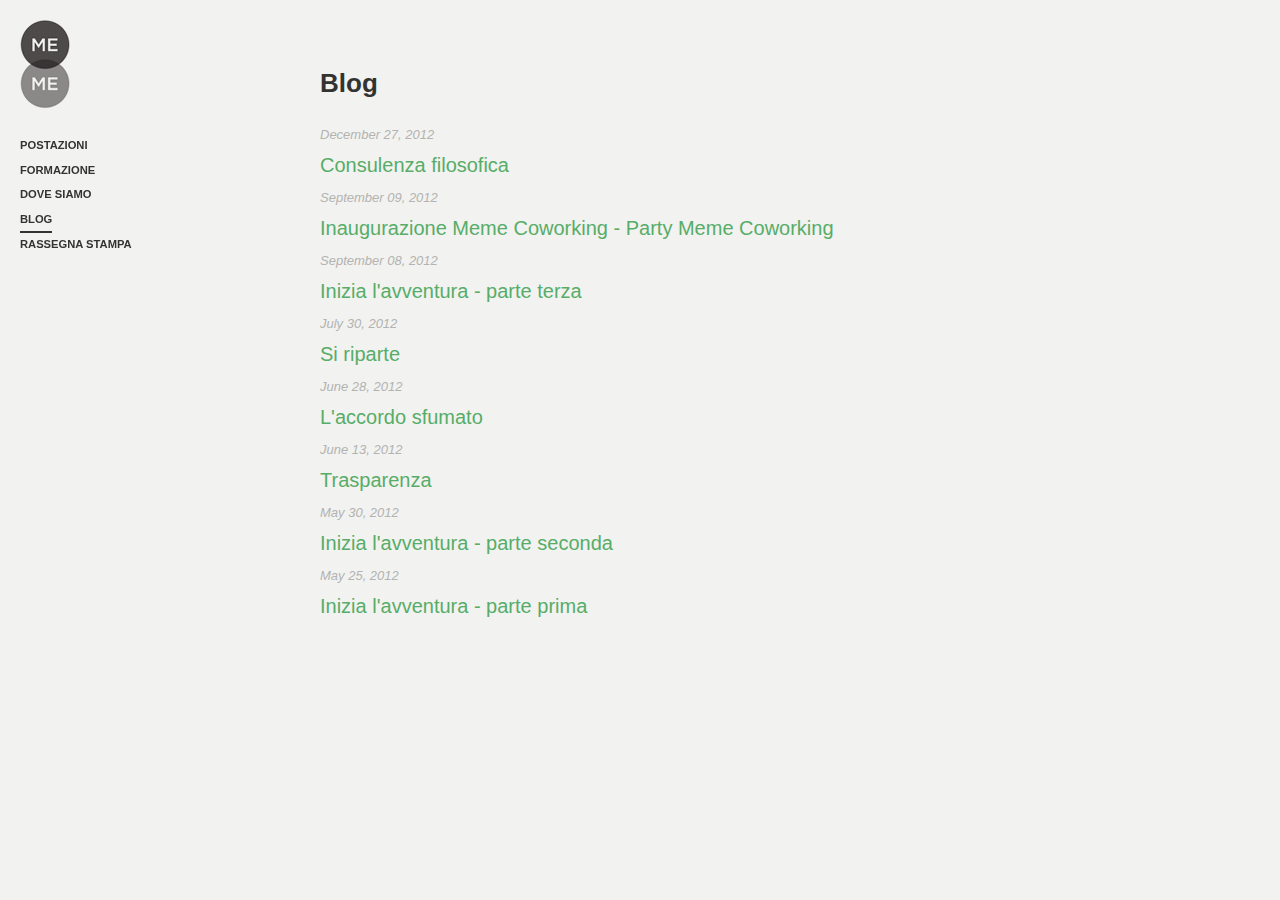
<file: blog.html>
<!DOCTYPE html>
<html>
<head>
  <meta name="viewport" content="width=device-width; initial-scale=1.0">
  <meta http-equiv="Content-Type" content="text/html; charset=utf-8">
  <title>Meme Coworking</title>
  <meta name="description" content="Meme Coworking è un coworking space positionato tra Venezia e Treviso che offre postazioni di lavoro economicamente accessibili">
  <link rel="shortcut icon" type="image/x-icon" href="/favicon.ico">
  <link rel="icon" type="image/x-icon" href="/favicon.ico">
  <link rel="stylesheet" type="text/css" href="http://fonts.googleapis.com/css?family=Lato:400,700,400italic">
  <link rel="stylesheet" type="text/css" href="/stylesheets/style.css" />
  <meta property="og:description" content="Meme Coworking &egrave; un coworking space positionato tra Venezia e Treviso che offre postazioni di lavoro economicamente accessibili" />
  <meta property="og:image" content="http://memecoworking.com/images/logo.png" />
  <meta property="og:site_name" content="Meme Coworking" />
  <meta property="og:title" content="Meme Coworking" />
  <meta property="og:type" content="article" />
  <meta property="og:url" content="http://memecoworking.com" />
  <!--[if IE]>
    <script src="http://html5shiv.googlecode.com/svn/trunk/html5.js"></script>
  <![endif]-->
  <script type="text/javascript">
  var _gaq = _gaq || [];
  _gaq.push(['_setAccount', 'UA-2935139-22']);
  _gaq.push(['_trackPageview']);

  (function() {
    var ga = document.createElement('script'); ga.type = 'text/javascript'; ga.async = true;
    ga.src = ('https:' == document.location.protocol ? 'https://ssl' : 'http://www') + '.google-analytics.com/ga.js';
    var s = document.getElementsByTagName('script')[0]; s.parentNode.insertBefore(ga, s);
  })();
</script>
</head>

<body class="template-flex-article">
<nav class="site-nav">
  <div class="site-nav-branding">
    <a href="/" class="site-nav-home">Meme Coworking</a>
  </div>
  <ul class="site-menu">
      <li><a href="/postazioni.html">postazioni</a></li>
      <li><a href="/formazione.html">formazione</a></li>
      <li><a href="/dove-siamo.html">dove siamo</a></li>
      <li><a href="/blog.html" class="current">blog</a></li>
      <li><a href="/rassegna-stampa.html">rassegna stampa</a></li>
    </ul>
</nav>
<div class="container" id="container">
  <div id="prerendered" class="screen-content">
    <article class="post-article post-view-mode">
  <section class="post-content">
    <div class="post-field body">
      <h2>Blog</h2>
    <ul>
      
        <li>
          <time class="post-date wf" datetime='2012-12-27'>December 27, 2012</time>
          <br/>
          <a href="/2012/12/27/consulenza-filosofica.html">Consulenza filosofica</a>
        </li>
      
        <li>
          <time class="post-date wf" datetime='2012-09-09'>September 09, 2012</time>
          <br/>
          <a href="/2012/09/09/inaugurazione-meme-coworking-party-meme.html">Inaugurazione Meme Coworking - Party Meme Coworking</a>
        </li>
      
        <li>
          <time class="post-date wf" datetime='2012-09-08'>September 08, 2012</time>
          <br/>
          <a href="/2012/09/08/inizia-l-avventura-parte-terza.html">Inizia l'avventura - parte terza</a>
        </li>
      
        <li>
          <time class="post-date wf" datetime='2012-07-30'>July 30, 2012</time>
          <br/>
          <a href="/2012/07/30/si-riparte.html">Si riparte</a>
        </li>
      
        <li>
          <time class="post-date wf" datetime='2012-06-28'>June 28, 2012</time>
          <br/>
          <a href="/2012/06/28/l-accordo-sfumato.html">L'accordo sfumato</a>
        </li>
      
        <li>
          <time class="post-date wf" datetime='2012-06-13'>June 13, 2012</time>
          <br/>
          <a href="/2012/06/13/trasparenza.html">Trasparenza</a>
        </li>
      
        <li>
          <time class="post-date wf" datetime='2012-05-30'>May 30, 2012</time>
          <br/>
          <a href="/2012/05/30/inizia-l-avventura-parte-seconda.html">Inizia l'avventura - parte seconda</a>
        </li>
      
        <li>
          <time class="post-date wf" datetime='2012-05-25'>May 25, 2012</time>
          <br/>
          <a href="/2012/05/25/inizia-l-avventura-parte-prima.html">Inizia l'avventura - parte prima</a>
        </li>
      
    </ul>
    </div>
  </section>
</article>
  </div>
</div>
</body>
</html>
</file>
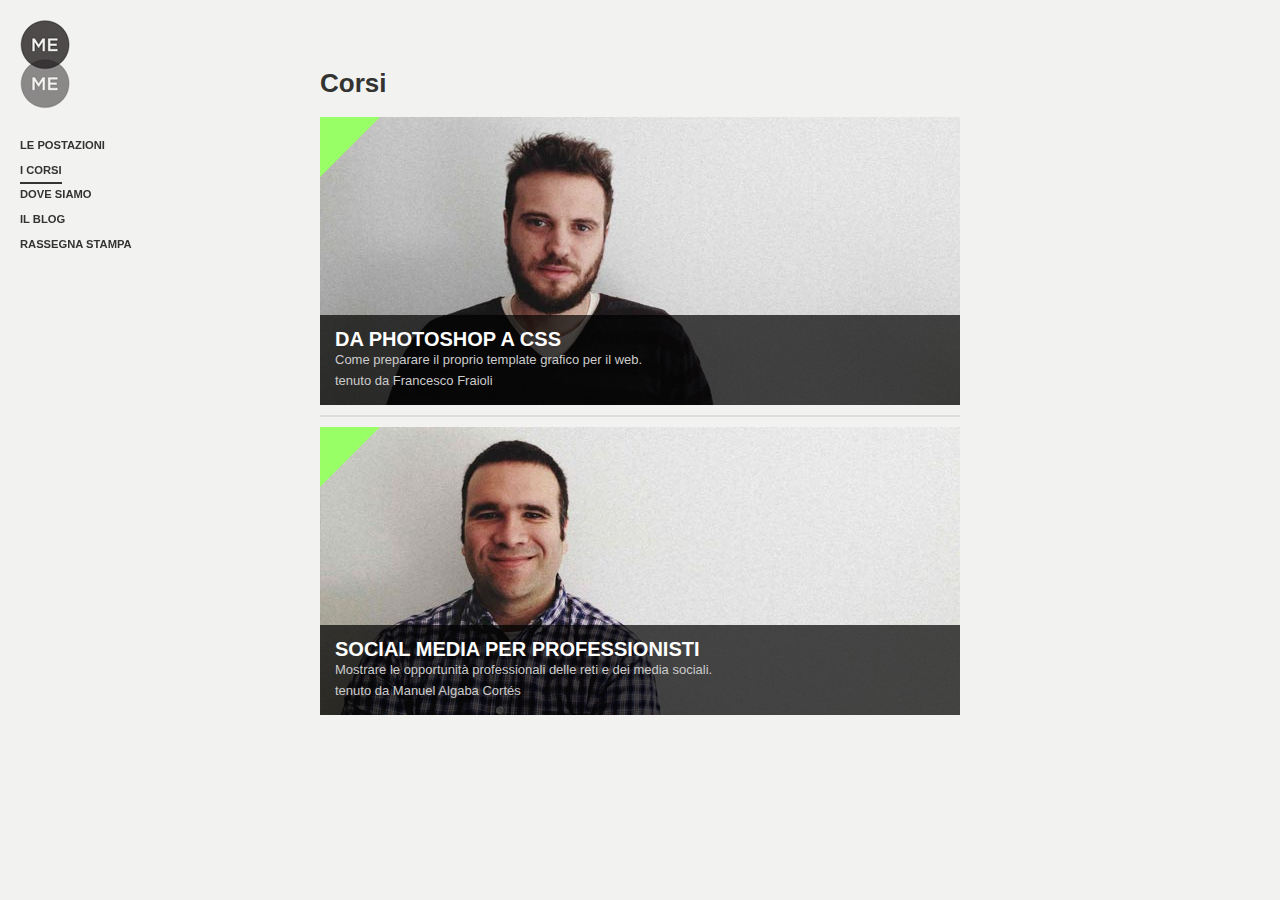
<file: corsi.html>
<!DOCTYPE html>
<html>
<head>
  <meta name="viewport" content="width=device-width; initial-scale=1.0">
  <meta http-equiv="Content-Type" content="text/html; charset=utf-8">
  <title>Meme Coworking</title>
  <meta name="description" content="Meme Coworking è un coworking space positionato tra Venezia e Treviso che offre postazioni di lavoro economicamente accessibili">
  <link rel="shortcut icon" type="image/x-icon" href="/favicon.ico">
  <link rel="icon" type="image/x-icon" href="/favicon.ico">
  <link rel="stylesheet" type="text/css" href="http://fonts.googleapis.com/css?family=Lato:400,700,400italic">
  <link rel="stylesheet" type="text/css" href="/stylesheets/style.css" />
  <meta property="og:description" content="Meme Coworking &egrave; un coworking space positionato tra Venezia e Treviso che offre postazioni di lavoro economicamente accessibili" />
  <meta property="og:image" content="http://memecoworking.com/images/logo.png" />
  <meta property="og:site_name" content="Meme Coworking" />
  <meta property="og:title" content="Meme Coworking" />
  <meta property="og:type" content="article" />
  <meta property="og:url" content="http://memecoworking.com" />
  <!--[if IE]>
    <script src="http://html5shiv.googlecode.com/svn/trunk/html5.js"></script>
  <![endif]-->
  <script type="text/javascript">
  var _gaq = _gaq || [];
  _gaq.push(['_setAccount', 'UA-2935139-22']);
  _gaq.push(['_trackPageview']);

  (function() {
    var ga = document.createElement('script'); ga.type = 'text/javascript'; ga.async = true;
    ga.src = ('https:' == document.location.protocol ? 'https://ssl' : 'http://www') + '.google-analytics.com/ga.js';
    var s = document.getElementsByTagName('script')[0]; s.parentNode.insertBefore(ga, s);
  })();
</script>
</head>

<body class="template-flex-article">
<nav class="site-nav">
  <div class="site-nav-branding">
    <a href="/" class="site-nav-home">Meme Coworking</a>
  </div>
  <ul class="site-menu">
      <li><a href="/postazioni.html">le postazioni</a></li>
      <li><a href="/corsi.html" class="current">i corsi</a></li>
      <li><a href="/dove-siamo.html">dove siamo</a></li>
      <li><a href="/blog.html">il blog</a></li>
      <li><a href="/rassegna-stampa.html">rassegna stampa</a></li>
    </ul>
</nav>
<div class="container" id="container">
  <div id="prerendered" class="screen-content">
    <article class="post-article post-view-mode">
  <section class="post-content">
    <div class="post-field body">
      <h2>Corsi</h2>
      <a href="corso-photoshop-css.html">
        <div class="image-canvas" style="background:url('images/corsi_francesco.jpg')">
          <div class="status green"></div>
            <div class="image-info">
              <h4>Da Photoshop a CSS</h4>
              <span>Come preparare il proprio template grafico per il web.<br/>
                tenuto da Francesco Fraioli</span>
            </div>
        </div>
      </a>
      <hr>
      <a href="corso-social-media.html">
        <div class="image-canvas" style="background:url('images/corsi_manuel.jpg')">
          <div class="status green"></div>
            <div class="image-info">
              <h4>Social Media per professionisti</h4>
              <span>Mostrare le opportunità professionali delle reti e dei media sociali.<br/>
                tenuto da Manuel Algaba Cortés</span>
            </div>
        </div>
      </a>
      <!--<hr>
      <div class="image-canvas">
        <div class="status green"></div>
        <div class="image-info">
          <h4>Ruby on Rails</h4>
          <span>Basi della programmazione ad oggetti in Ruby, utili per un uso consapevole del framework.<br/>
            tenuto da Giovanni Cappellotto</span>
        </div>
        <a href="corso-ruby-on-rails.html"><img src="images/corsi_giovanni.png" /></a>
      </div>
    -->
</div>
  </section>
</article>
  </div>
</div>
</body>
</html>
</file>
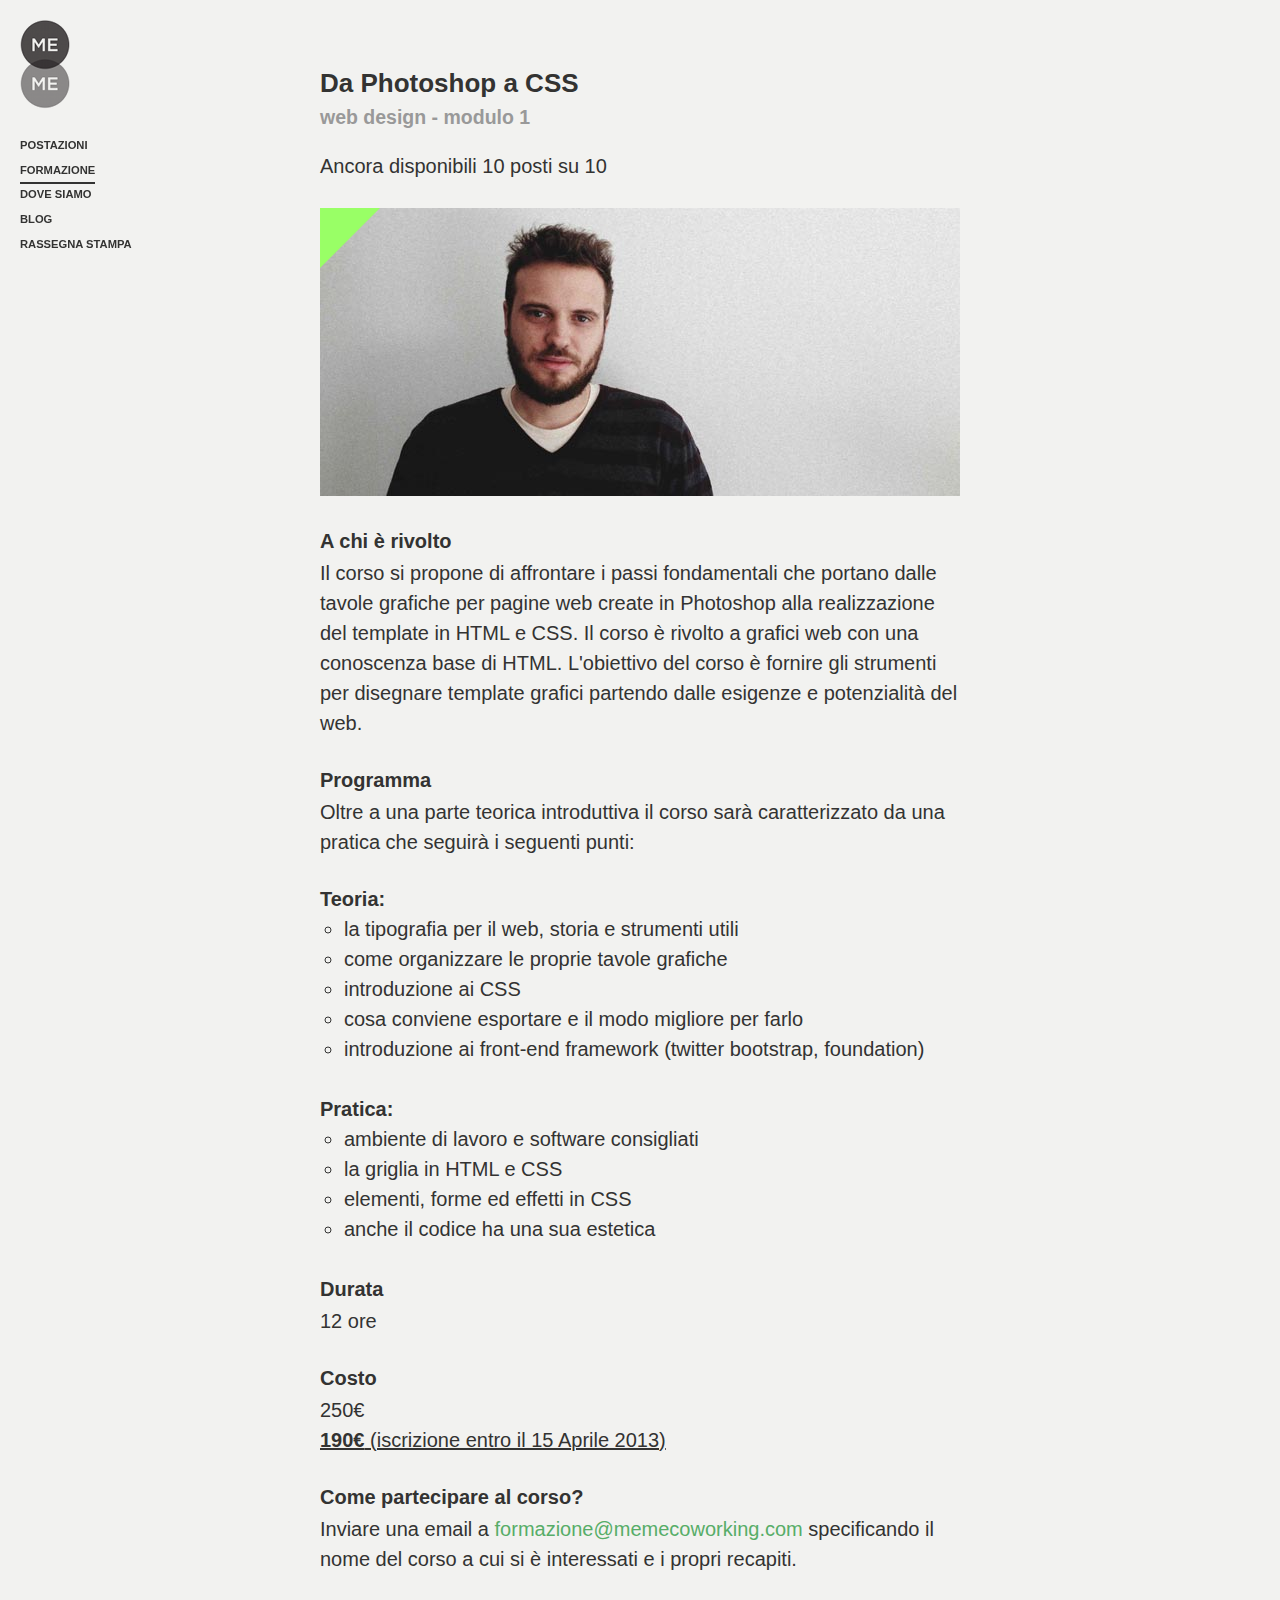
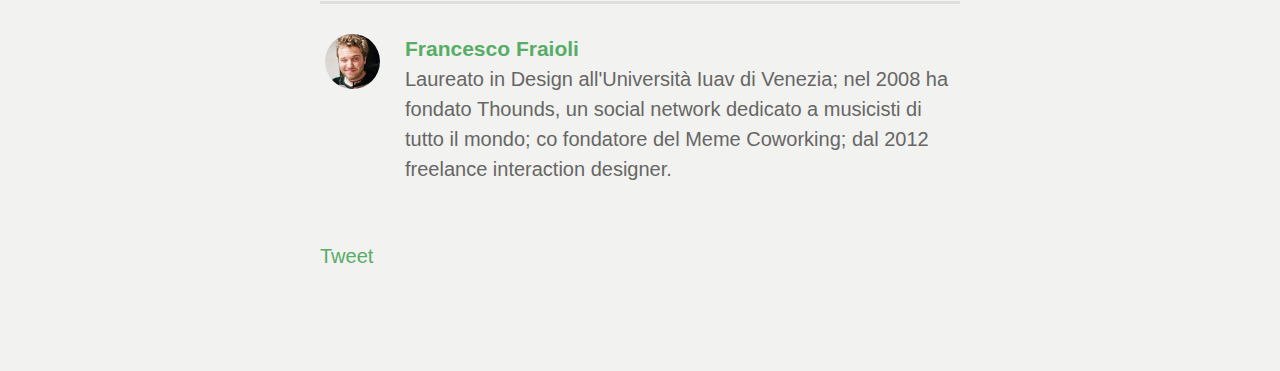
<file: corso-photoshop-css.html>
<!DOCTYPE html>
<html>
<head>
  <meta name="viewport" content="width=device-width; initial-scale=1.0">
  <meta http-equiv="Content-Type" content="text/html; charset=utf-8">
  <title>Da Photoshop a CSS - Meme Coworking</title>
  <meta name="description" content="Da Photoshop a CSS corso di web design per grafici">
  <link rel="shortcut icon" type="image/x-icon" href="/favicon.ico">
  <link rel="icon" type="image/x-icon" href="/favicon.ico">
  <link rel="stylesheet" type="text/css" href="http://fonts.googleapis.com/css?family=Lato:400,700,400italic">
  <link rel="stylesheet" type="text/css" href="/stylesheets/style.css" />
  <meta property="og:description" content="Il corso si propone di affrontare i passi fondamentali che portano dalle tavole grafiche per pagine web realizzate in Photoshop alla realizzazione del template in HTML e CSS." />
  <meta property="og:image" content="http://memecoworking.com/images/corsi_francesco-150x150.png" />
  <meta property="og:site_name" content="Meme Coworking" />
  <meta property="og:title" content="Da Photoshop a CSS" />
  <meta property="og:type" content="article" />
  <meta property="og:url" content="http://memecoworking.com/corso-photoshop-css.html" />
  <!--[if IE]>
    <script src="http://html5shiv.googlecode.com/svn/trunk/html5.js"></script>
  <![endif]-->
  <script type="text/javascript">
  var _gaq = _gaq || [];
  _gaq.push(['_setAccount', 'UA-2935139-22']);
  _gaq.push(['_trackPageview']);

  (function() {
    var ga = document.createElement('script'); ga.type = 'text/javascript'; ga.async = true;
    ga.src = ('https:' == document.location.protocol ? 'https://ssl' : 'http://www') + '.google-analytics.com/ga.js';
    var s = document.getElementsByTagName('script')[0]; s.parentNode.insertBefore(ga, s);
  })();
</script>
</head>

<body class="template-flex-article">
<nav class="site-nav">
  <div class="site-nav-branding">
    <a href="/" class="site-nav-home">Meme Coworking</a>
  </div>
  <ul class="site-menu">
      <li><a href="/postazioni.html">postazioni</a></li>
      <li><a href="/formazione.html" class="current">formazione</a></li>
      <li><a href="/dove-siamo.html">dove siamo</a></li>
      <li><a href="/blog.html">blog</a></li>
      <li><a href="/rassegna-stampa.html">rassegna stampa</a></li>
    </ul>
</nav>
<div class="container" id="container">
  <div id="prerendered" class="screen-content">
    <article class="post-article post-view-mode">
  <section class="post-content">
    <div class="post-field body">
      <h2>Da Photoshop a CSS <br/><small style="color:#999999;">web design - modulo 1</small></h2>
      <p>Ancora disponibili 10 posti su 10</p>
      <div class="image-canvas" style="background:url('images/corsi_francesco.jpg')">
        <div class="status green"></div>
      </div>
      <br>
      <h3>A chi è rivolto</h3>
      <p>Il corso si propone di affrontare i passi fondamentali che portano dalle tavole grafiche per pagine web create in Photoshop alla realizzazione del template in HTML e CSS. Il corso è rivolto a grafici web con una conoscenza base di HTML. L'obiettivo del corso è fornire gli strumenti per disegnare template grafici partendo dalle esigenze e potenzialità del web.</p>
      <h3>Programma</h3>
      <p>Oltre a una parte teorica introduttiva il corso sarà caratterizzato da una pratica che seguirà i seguenti punti:</p>
      <strong>Teoria:</strong>
      <ul class="corsi">
        <li>la tipografia per il web, storia e strumenti utili</li>
        <li>come organizzare le proprie tavole grafiche</li>
        <li>introduzione ai CSS</li>
        <li>cosa conviene esportare e il modo migliore per farlo</li>
        <li>introduzione ai front-end framework (twitter bootstrap, foundation)</li>
      </ul>
      <br/>
      <strong>Pratica:</strong>
      <ul class="corsi">
        <li>ambiente di lavoro e software consigliati</li>
        <li>la griglia in HTML e CSS</li>
        <li>elementi, forme ed effetti in CSS</li>
        <li>anche il codice ha una sua estetica</li>
      </ul>
      <br/>
      <h3>Durata</h3>
      <p>12 ore</p>
      <h3>Costo</h3>
      <p>250€<br/>
      <span style="text-decoration: underline"><strong>190€</strong> (iscrizione entro il 15 Aprile 2013)</span>
      </p>
      <h3>Come partecipare al corso?</h3>
      <p>Inviare una email a <a href="mailto:formazione@memecoworking.com?subject=Corso+photoshop+css">formazione@memecoworking.com</a> specificando il nome del corso a cui si è interessati e i propri recapiti.</p>
      <div class="post-author-card">
        <a class="post-author-image"><img src="/images/francesco.png"></a>
        <div class="post-author-info">
          <a href="http://www.francescofraioli.com" target="_blank" class="post-author-name">Francesco Fraioli</a>
          <p>Laureato in Design all'Università Iuav di Venezia; nel 2008 ha fondato Thounds, un social network dedicato a musicisti di tutto il mondo; co fondatore del Meme Coworking; dal 2012 freelance interaction designer.
          </p>
        </div>
      </div>
      <a href="https://twitter.com/share" class="twitter-share-button" data-size="large" data-hashtags="memecoworking" data-related="memecoworking">Tweet</a>
  <script>!function(d,s,id){var js,fjs=d.getElementsByTagName(s)[0];if(!d.getElementById(id)){js=d.createElement(s);js.id=id;js.src="//platform.twitter.com/widgets.js";fjs.parentNode.insertBefore(js,fjs);}}(document,"script","twitter-wjs");</script>

  <div id="disqus_thread"></div>
    <script type="text/javascript">
        /* * * CONFIGURATION VARIABLES: EDIT BEFORE PASTING INTO YOUR WEBPAGE * * */
        var disqus_shortname = 'memecoworking'; // required: replace example with your forum shortname

        /* * * DON'T EDIT BELOW THIS LINE * * */
        (function() {
            var dsq = document.createElement('script'); dsq.type = 'text/javascript'; dsq.async = true;
            dsq.src = 'http://' + disqus_shortname + '.disqus.com/embed.js';
            (document.getElementsByTagName('head')[0] || document.getElementsByTagName('body')[0]).appendChild(dsq);
        })();
    </script>
    <noscript>Please enable JavaScript to view the <a href="http://disqus.com/?ref_noscript">comments powered by Disqus.</a></noscript>

      
</div>
  </section>
</article>
  </div>
</div>
</body>
</html>
</file>
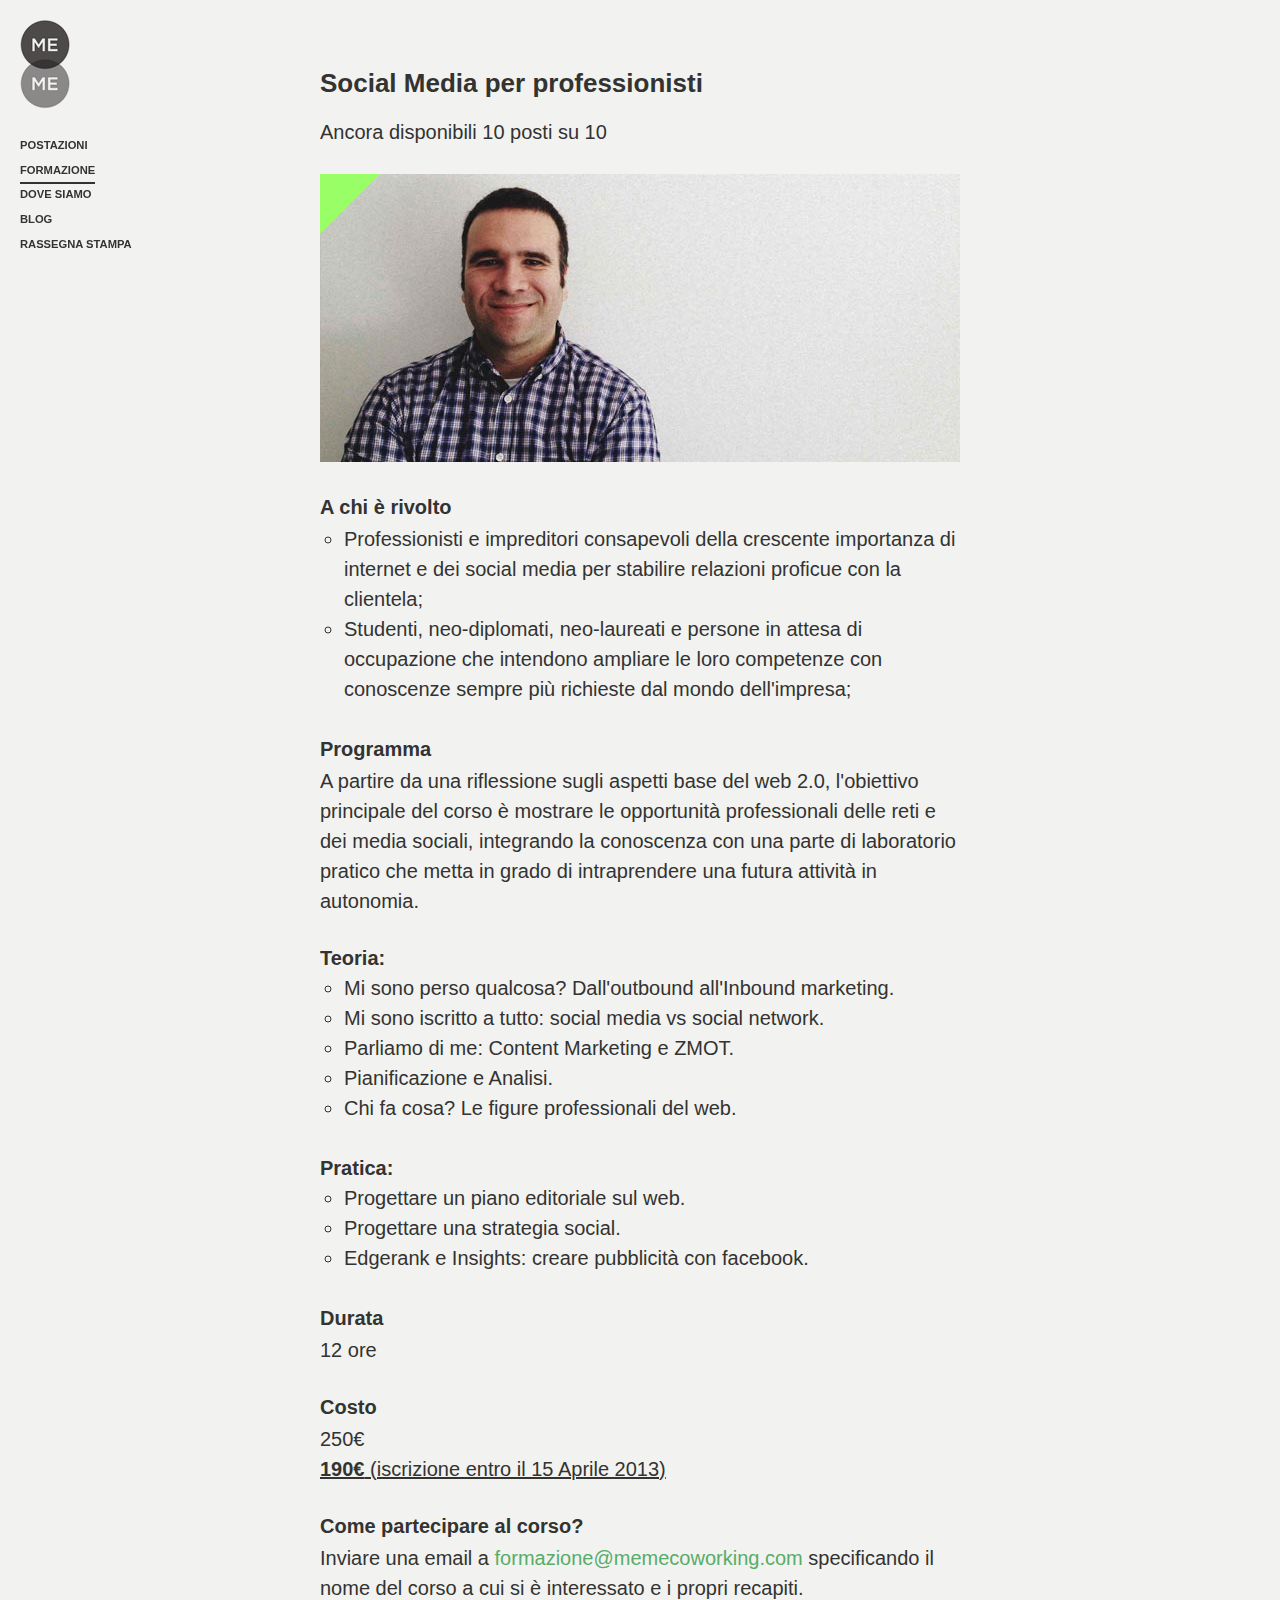
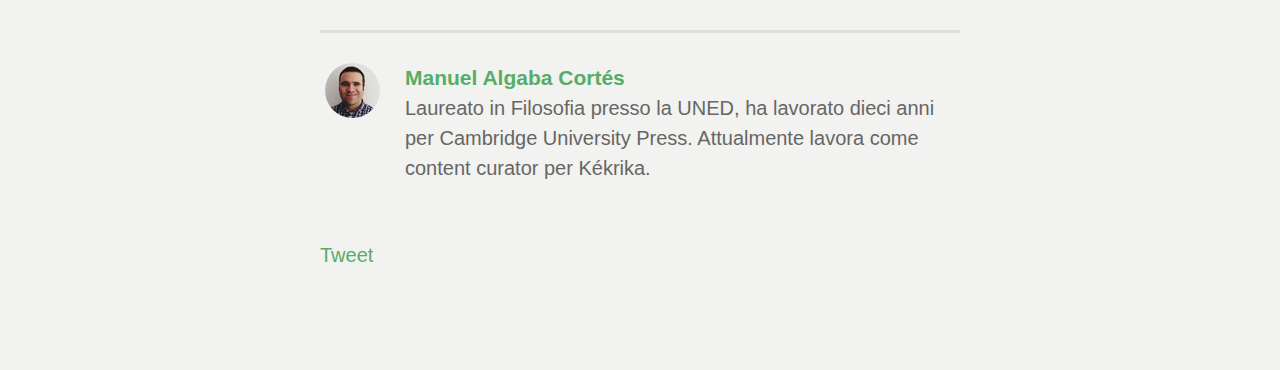
<file: corso-social-media.html>
<!DOCTYPE html>
<html>
<head>
  <meta name="viewport" content="width=device-width; initial-scale=1.0">
  <meta http-equiv="Content-Type" content="text/html; charset=utf-8">
  <title>Social Media per professionisti - Meme Coworking</title>
  <meta name="description" content="Corso di Social Media per professionisti e imprenditori">
  <link rel="shortcut icon" type="image/x-icon" href="/favicon.ico">
  <link rel="icon" type="image/x-icon" href="/favicon.ico">
  <link rel="stylesheet" type="text/css" href="http://fonts.googleapis.com/css?family=Lato:400,700,400italic">
  <link rel="stylesheet" type="text/css" href="/stylesheets/style.css" />
  <meta property="og:description" content="A partire da una riflessione sugli aspetti base del web 2.0, l'obiettivo principale del corso è mostrare le opportunità professionali delle reti e dei media sociali." />
  <meta property="og:image" content="http://memecoworking.com/images/corsi_manuel-150x150.png" />
  <meta property="og:site_name" content="Meme Coworking" />
  <meta property="og:title" content="Social Media per professionisti" />
  <meta property="og:type" content="article" />
  <meta property="og:url" content="http://memecoworking.com/corso-social-media.html" />
  <!--[if IE]>
    <script src="http://html5shiv.googlecode.com/svn/trunk/html5.js"></script>
  <![endif]-->
  <script type="text/javascript">
  var _gaq = _gaq || [];
  _gaq.push(['_setAccount', 'UA-2935139-22']);
  _gaq.push(['_trackPageview']);

  (function() {
    var ga = document.createElement('script'); ga.type = 'text/javascript'; ga.async = true;
    ga.src = ('https:' == document.location.protocol ? 'https://ssl' : 'http://www') + '.google-analytics.com/ga.js';
    var s = document.getElementsByTagName('script')[0]; s.parentNode.insertBefore(ga, s);
  })();
</script>
</head>

<body class="template-flex-article">
<nav class="site-nav">
  <div class="site-nav-branding">
    <a href="/" class="site-nav-home">Meme Coworking</a>
  </div>
  <ul class="site-menu">
      <li><a href="/postazioni.html">postazioni</a></li>
      <li><a href="/formazione.html" class="current">formazione</a></li>
      <li><a href="/dove-siamo.html">dove siamo</a></li>
      <li><a href="/blog.html">blog</a></li>
      <li><a href="/rassegna-stampa.html">rassegna stampa</a></li>
    </ul>
</nav>
<div class="container" id="container">
  <div id="prerendered" class="screen-content">
    <article class="post-article post-view-mode">
  <section class="post-content">
    <div class="post-field body">
      <h2>Social Media per professionisti</h2>
      <p>Ancora disponibili 10 posti su 10</p>
      <div class="image-canvas" style="background:url('images/corsi_manuel.jpg')">
        <div class="status green"></div>
      </div>
      <br>
      <h3>A chi è rivolto</h3>
      <ul class="corsi">
        <li>Professionisti e impreditori consapevoli della crescente importanza di internet e dei social media per stabilire relazioni proficue con la clientela;</li>
        <li>Studenti, neo-diplomati, neo-laureati e persone in attesa di occupazione che intendono ampliare le loro competenze con conoscenze sempre più richieste dal mondo dell'impresa;</li>
      </ul>
      <br>
      <h3>Programma</h3>
      <p>A partire da una riflessione sugli aspetti base del web 2.0, l'obiettivo principale del corso è mostrare le opportunità professionali delle reti e dei media sociali, integrando la conoscenza con una parte di laboratorio pratico che metta in grado di intraprendere una futura attività in autonomia.</p>
      <strong>Teoria:</strong>
      <ul class="corsi">
        <li>Mi sono perso qualcosa? Dall'outbound all'Inbound marketing.</li>
        <li>Mi sono iscritto a tutto: social media vs social network.</li>
        <li>Parliamo di me: Content Marketing e ZMOT.</li>
        <li>Pianificazione e Analisi.</li>
        <li>Chi fa cosa? Le figure professionali del web.</li>
      </ul>
      <br/>
      <strong>Pratica:</strong>
      <ul class="corsi">
        <li>Progettare un piano editoriale sul web.</li>
        <li>Progettare una strategia social.</li>
        <li>Edgerank e Insights: creare pubblicità con facebook.</li>
      </ul>
      <br/>
      <h3>Durata</h3>
      <p>12 ore</p>
      <h3>Costo</h3>
      <p>250€<br/>
      <span style="text-decoration: underline"><strong>190€</strong> (iscrizione entro il 15 Aprile 2013)</span>
      </p>
      <h3>Come partecipare al corso?</h3>
      <p>Inviare una email a <a href="mailto:formazione@memecoworking.com?subject=Corso+social+media">formazione@memecoworking.com</a> specificando il nome del corso a cui si è interessato e i propri recapiti.</p>
      <div class="post-author-card">
        <a class="post-author-image"><img src="/images/manuel.png"></a>
        <div class="post-author-info">
          <a href="http://it.linkedin.com/pub/manuel-algaba-cortés/10/9a4/b80/" target="_blank" class="post-author-name">Manuel Algaba Cortés</a>
          <p>Laureato in Filosofia presso la UNED, ha lavorato dieci anni per Cambridge University Press. Attualmente lavora come content curator per Kékrika.
          </p>
        </div>
      </div>
      <a href="https://twitter.com/share" class="twitter-share-button" data-size="large" data-hashtags="memecoworking" data-related="memecoworking">Tweet</a>
  <script>!function(d,s,id){var js,fjs=d.getElementsByTagName(s)[0];if(!d.getElementById(id)){js=d.createElement(s);js.id=id;js.src="//platform.twitter.com/widgets.js";fjs.parentNode.insertBefore(js,fjs);}}(document,"script","twitter-wjs");</script>

  <div id="disqus_thread"></div>
    <script type="text/javascript">
        /* * * CONFIGURATION VARIABLES: EDIT BEFORE PASTING INTO YOUR WEBPAGE * * */
        var disqus_shortname = 'memecoworking'; // required: replace example with your forum shortname

        /* * * DON'T EDIT BELOW THIS LINE * * */
        (function() {
            var dsq = document.createElement('script'); dsq.type = 'text/javascript'; dsq.async = true;
            dsq.src = 'http://' + disqus_shortname + '.disqus.com/embed.js';
            (document.getElementsByTagName('head')[0] || document.getElementsByTagName('body')[0]).appendChild(dsq);
        })();
    </script>
    <noscript>Please enable JavaScript to view the <a href="http://disqus.com/?ref_noscript">comments powered by Disqus.</a></noscript>
</div>
  </section>
</article>
  </div>
</div>
</body>
</html>
</file>
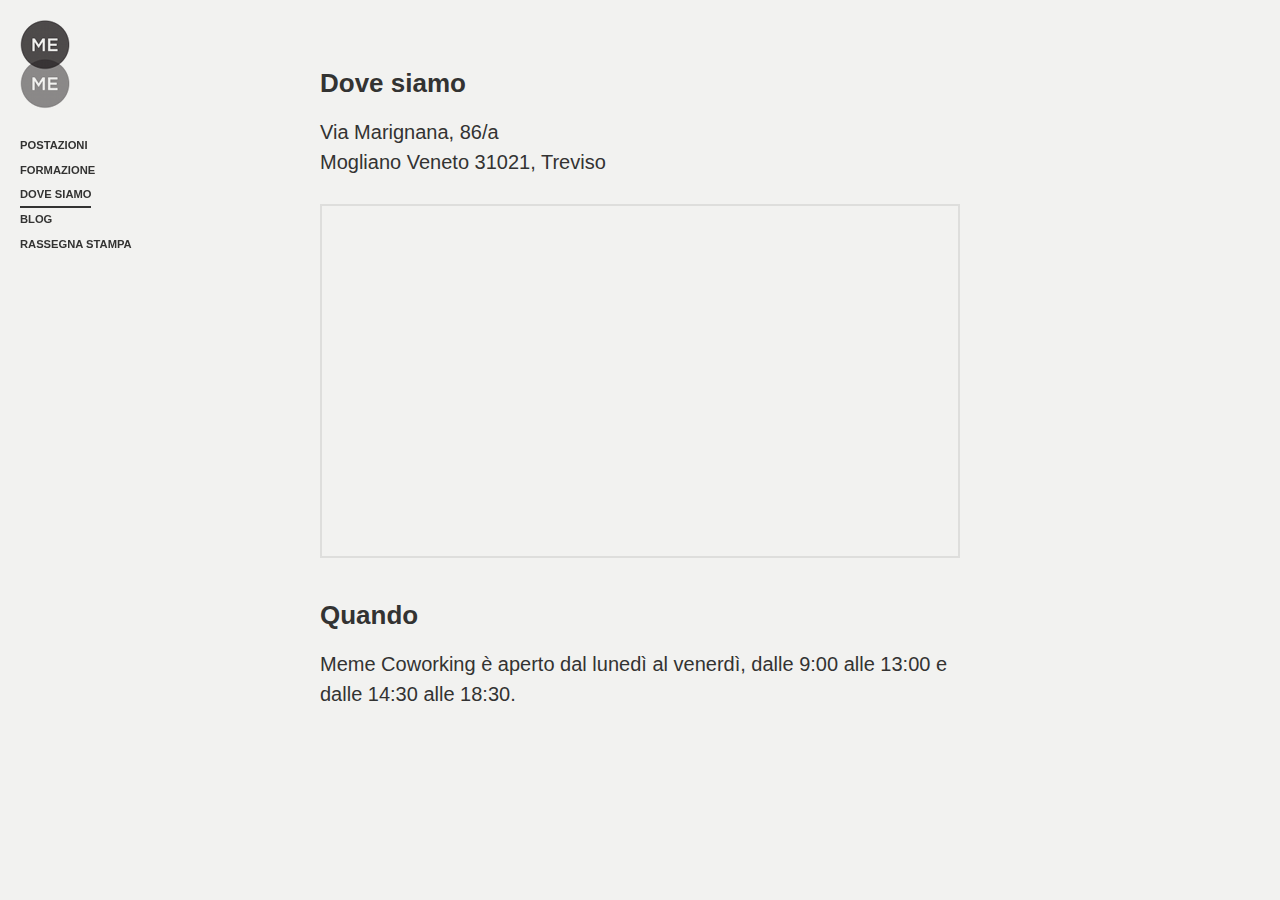
<file: dove-siamo.html>
<!DOCTYPE html>
<html>
<head>
  <meta name="viewport" content="width=device-width; initial-scale=1.0">
  <meta http-equiv="Content-Type" content="text/html; charset=utf-8">
  <title>Meme Coworking</title>
  <meta name="description" content="Meme Coworking è un coworking space positionato tra Venezia e Treviso che offre postazioni di lavoro economicamente accessibili">
  <link rel="shortcut icon" type="image/x-icon" href="/favicon.ico">
  <link rel="icon" type="image/x-icon" href="/favicon.ico">
  <link rel="stylesheet" type="text/css" href="http://fonts.googleapis.com/css?family=Lato:400,700,400italic">
  <link rel="stylesheet" type="text/css" href="/stylesheets/style.css" />
  <meta property="og:description" content="Meme Coworking &egrave; un coworking space positionato tra Venezia e Treviso che offre postazioni di lavoro economicamente accessibili" />
  <meta property="og:image" content="http://memecoworking.com/images/logo.png" />
  <meta property="og:site_name" content="Meme Coworking" />
  <meta property="og:title" content="Meme Coworking" />
  <meta property="og:type" content="article" />
  <meta property="og:url" content="http://memecoworking.com" />
  <!--[if IE]>
    <script src="http://html5shiv.googlecode.com/svn/trunk/html5.js"></script>
  <![endif]-->
  <script type="text/javascript">
  var _gaq = _gaq || [];
  _gaq.push(['_setAccount', 'UA-2935139-22']);
  _gaq.push(['_trackPageview']);

  (function() {
    var ga = document.createElement('script'); ga.type = 'text/javascript'; ga.async = true;
    ga.src = ('https:' == document.location.protocol ? 'https://ssl' : 'http://www') + '.google-analytics.com/ga.js';
    var s = document.getElementsByTagName('script')[0]; s.parentNode.insertBefore(ga, s);
  })();
</script>
</head>

<body class="template-flex-article">
<nav class="site-nav">
  <div class="site-nav-branding">
    <a href="/" class="site-nav-home">Meme Coworking</a>
  </div>
  <ul class="site-menu">
      <li><a href="/postazioni.html">postazioni</a></li>
      <li><a href="/formazione.html">formazione</a></li>
      <li><a href="/dove-siamo.html" class="current">dove siamo</a></li>
      <li><a href="/blog.html">blog</a></li>
      <li><a href="/rassegna-stampa.html">rassegna stampa</a></li>
    </ul>
</nav>
<div class="container" id="container">
  <div id="prerendered" class="screen-content">
    <article class="post-article post-view-mode">
  <section class="post-content">
    <div class="post-field body">
      <h2>Dove siamo</h2>
<p>
  Via Marignana, 86/a<br/>
  Mogliano Veneto 31021, Treviso
</p>
<iframe class="map" width="636" height="350" frameborder="0" scrolling="no" marginheight="0" marginwidth="0" src="https://maps.google.com/maps?f=q&amp;source=s_q&amp;hl=en&amp;geocode=&amp;q=Meme+Coworking,+Treviso,+Italy&amp;aq=&amp;sll=45.543389,12.234457&amp;sspn=0.008746,0.021136&amp;ie=UTF8&amp;hq=Meme+Coworking,&amp;hnear=Treviso,+Province+of+Treviso,+Veneto,+Italy&amp;t=m&amp;ll=45.550361,12.236195&amp;spn=0.021037,0.054932&amp;z=14&amp;iwloc=A&amp;output=embed"></iframe>

<h2>Quando</h2>
<p>
  Meme Coworking è aperto dal lunedì al venerdì, dalle 9:00 alle 13:00 e dalle 14:30 alle 18:30.
</p>
    </div>
  </section>
</article>
  </div>
</div>
</body>
</html>
</file>
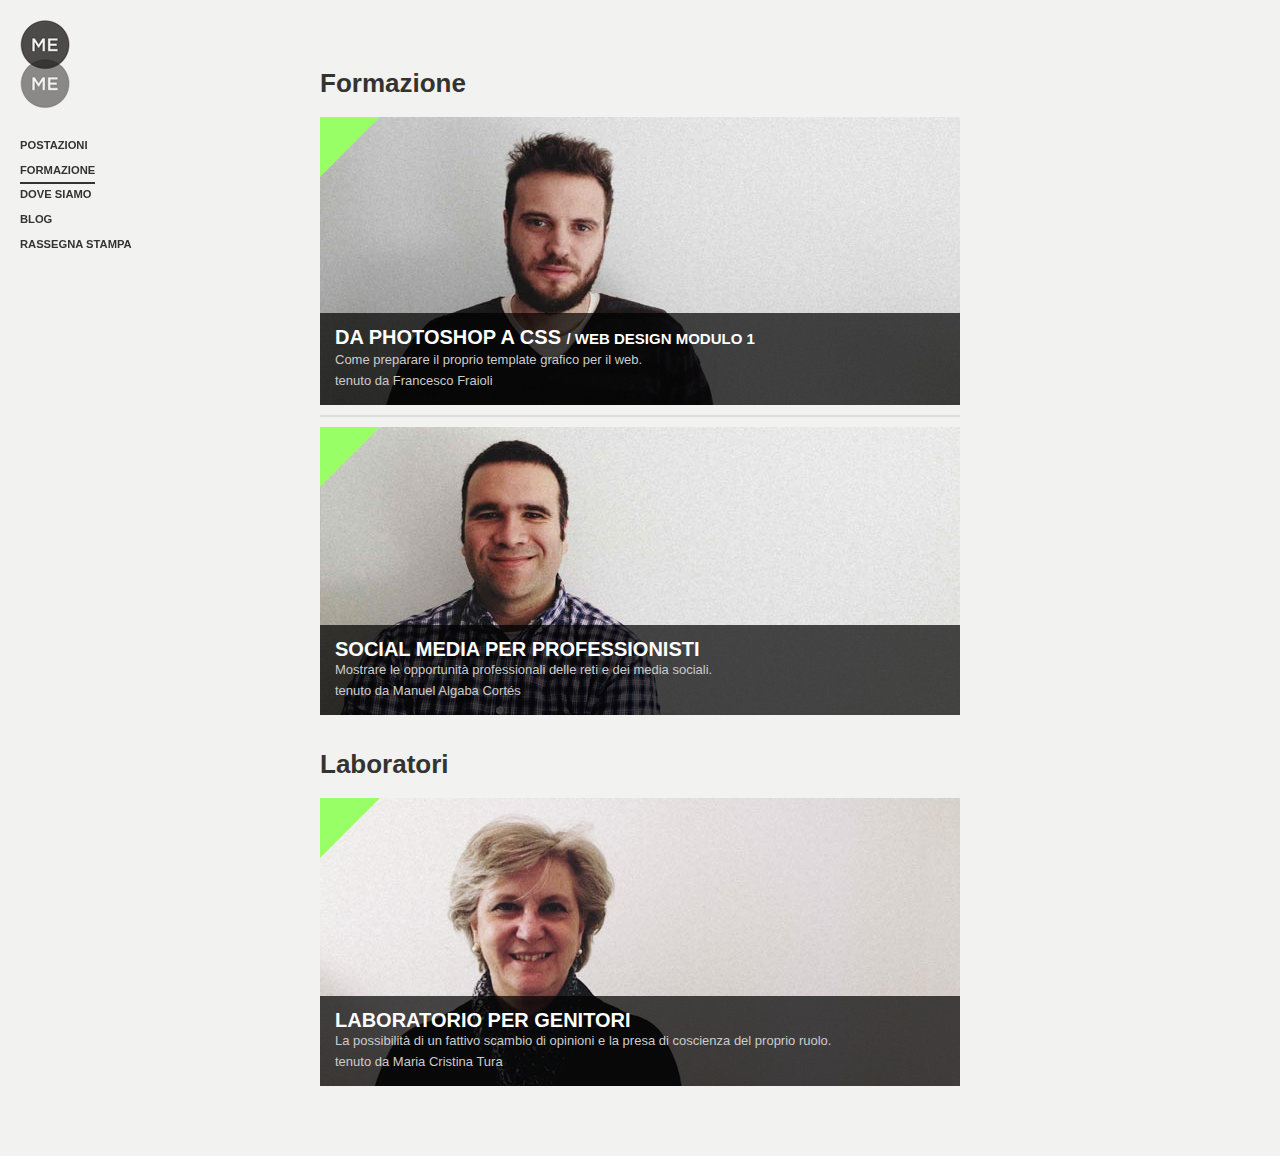
<file: formazione.html>
<!DOCTYPE html>
<html>
<head>
  <meta name="viewport" content="width=device-width; initial-scale=1.0">
  <meta http-equiv="Content-Type" content="text/html; charset=utf-8">
  <title>Formazione - Meme Coworking</title>
  <meta name="description" content="Meme Coworking è un coworking space positionato tra Venezia e Treviso che offre postazioni di lavoro economicamente accessibili">
  <link rel="shortcut icon" type="image/x-icon" href="/favicon.ico">
  <link rel="icon" type="image/x-icon" href="/favicon.ico">
  <link rel="stylesheet" type="text/css" href="http://fonts.googleapis.com/css?family=Lato:400,700,400italic">
  <link rel="stylesheet" type="text/css" href="/stylesheets/style.css" />
  <meta property="og:description" content="Scopri le proposte formative promosse da Meme Coworking" />
  <meta property="og:image" content="http://memecoworking.com/images/logo.png" />
  <meta property="og:site_name" content="Meme Coworking" />
  <meta property="og:title" content="Formazione - Meme Coworking" />
  <meta property="og:type" content="article" />
  <meta property="og:url" content="http://memecoworking.com" />
  <!--[if IE]>
    <script src="http://html5shiv.googlecode.com/svn/trunk/html5.js"></script>
  <![endif]-->
  <script type="text/javascript">
  var _gaq = _gaq || [];
  _gaq.push(['_setAccount', 'UA-2935139-22']);
  _gaq.push(['_trackPageview']);

  (function() {
    var ga = document.createElement('script'); ga.type = 'text/javascript'; ga.async = true;
    ga.src = ('https:' == document.location.protocol ? 'https://ssl' : 'http://www') + '.google-analytics.com/ga.js';
    var s = document.getElementsByTagName('script')[0]; s.parentNode.insertBefore(ga, s);
  })();
</script>
</head>

<body class="template-flex-article">
<nav class="site-nav">
  <div class="site-nav-branding">
    <a href="/" class="site-nav-home">Meme Coworking</a>
  </div>
  <ul class="site-menu">
      <li><a href="/postazioni.html">postazioni</a></li>
      <li><a href="/formazione.html" class="current">formazione</a></li>
      <li><a href="/dove-siamo.html">dove siamo</a></li>
      <li><a href="/blog.html">blog</a></li>
      <li><a href="/rassegna-stampa.html">rassegna stampa</a></li>
    </ul>
</nav>
<div class="container" id="container">
  <div id="prerendered" class="screen-content">
    <article class="post-article post-view-mode">
  <section class="post-content">
    <div class="post-field body">
      <h2>Formazione</h2>
      <a href="corso-photoshop-css.html">
        <div class="image-canvas" style="background:url('images/corsi_francesco.jpg')">
          <div class="status green"></div>
            <div class="image-info">
              <h4>Da Photoshop a CSS <small>/ web design modulo 1</small></h4>
              <span>Come preparare il proprio template grafico per il web.<br/>
                tenuto da Francesco Fraioli</span>
            </div>
        </div>
      </a>
      <hr>
      <a href="corso-social-media.html">
        <div class="image-canvas" style="background:url('images/corsi_manuel.jpg')">
          <div class="status green"></div>
            <div class="image-info">
              <h4>Social Media per professionisti</h4>
              <span>Mostrare le opportunità professionali delle reti e dei media sociali.<br/>
                tenuto da Manuel Algaba Cortés</span>
            </div>
        </div>
      </a>
      <h2>Laboratori</h2>
      <a href="laboratorio-genitori.html">
        <div class="image-canvas" style="background:url('images/corsi_cristina.jpg')">
          <div class="status green"></div>
            <div class="image-info">
              <h4>Laboratorio per genitori</h4>
              <span>La possibilità di un fattivo scambio di opinioni e la presa di coscienza del proprio ruolo.<br/>
                tenuto da Maria Cristina Tura</span>
            </div>
        </div>
      </a>
</div>
  </section>
</article>
  </div>
</div>
</body>
</html>
</file>
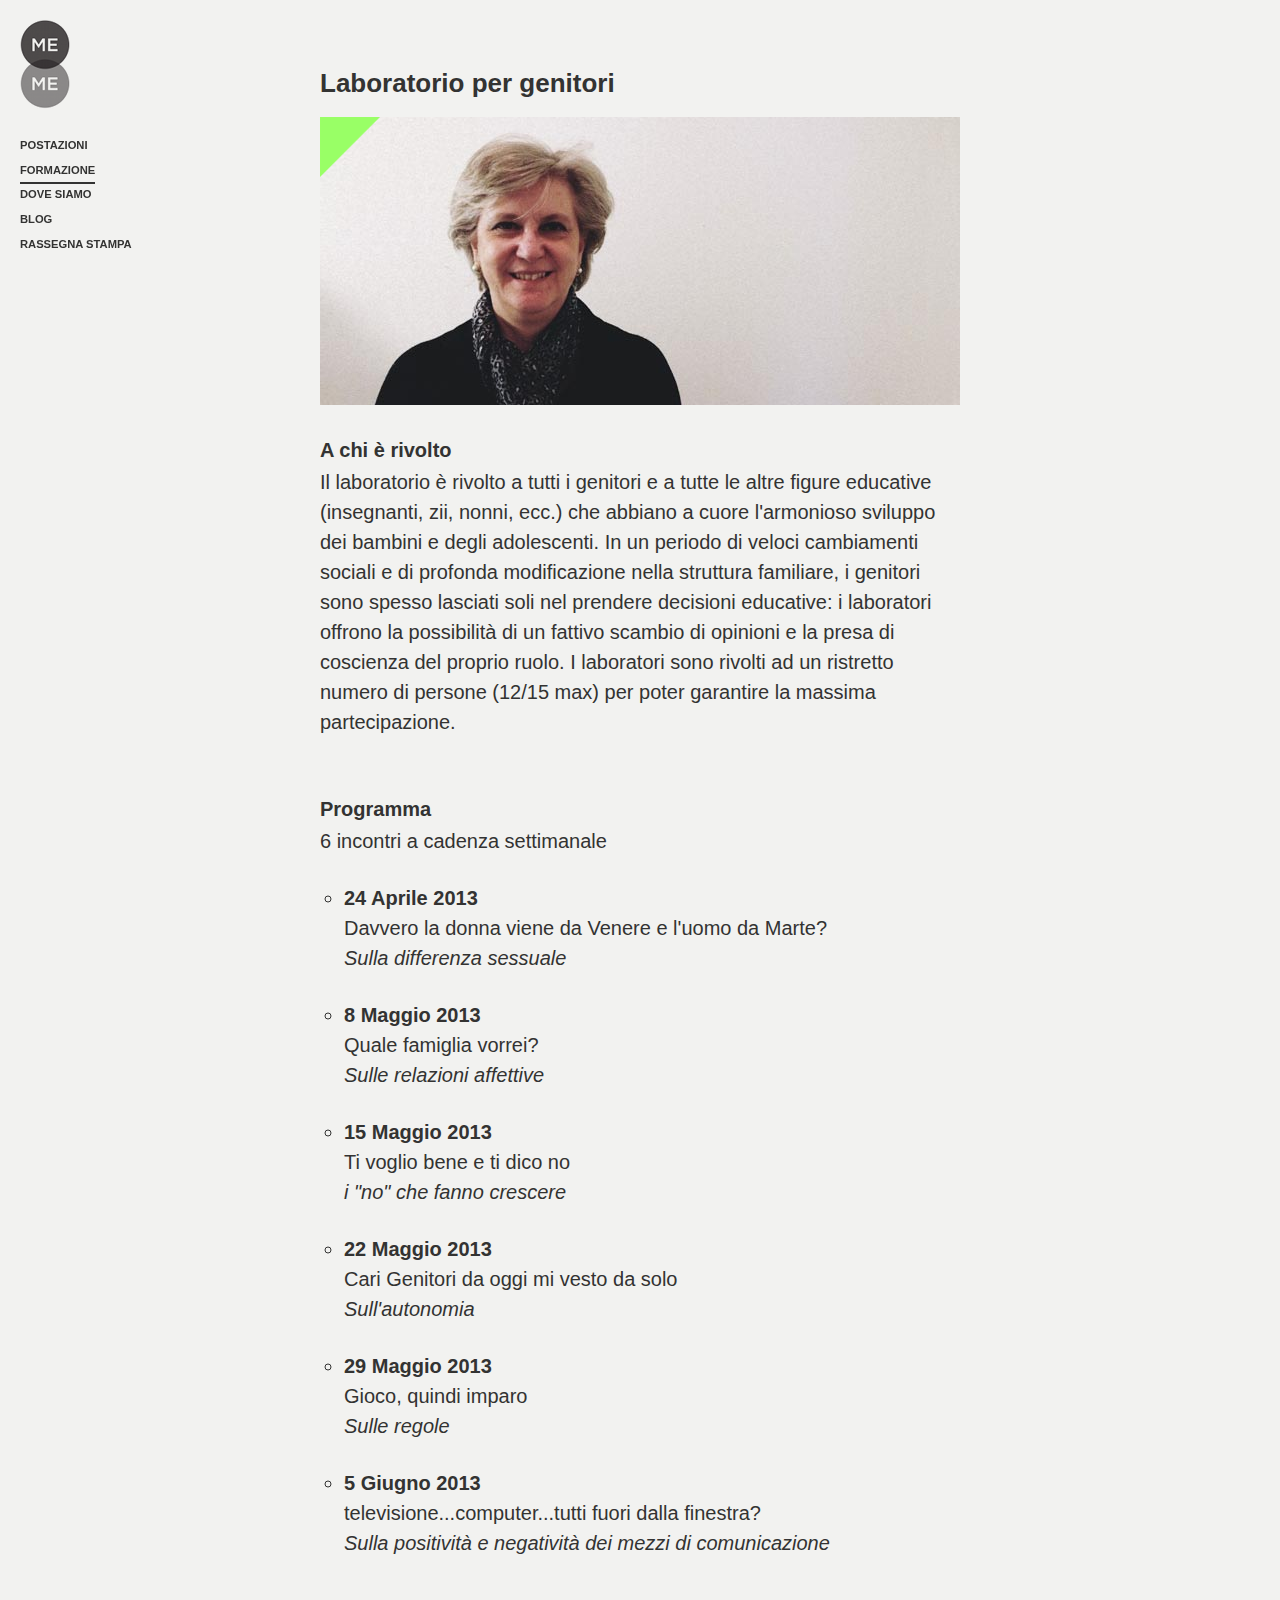
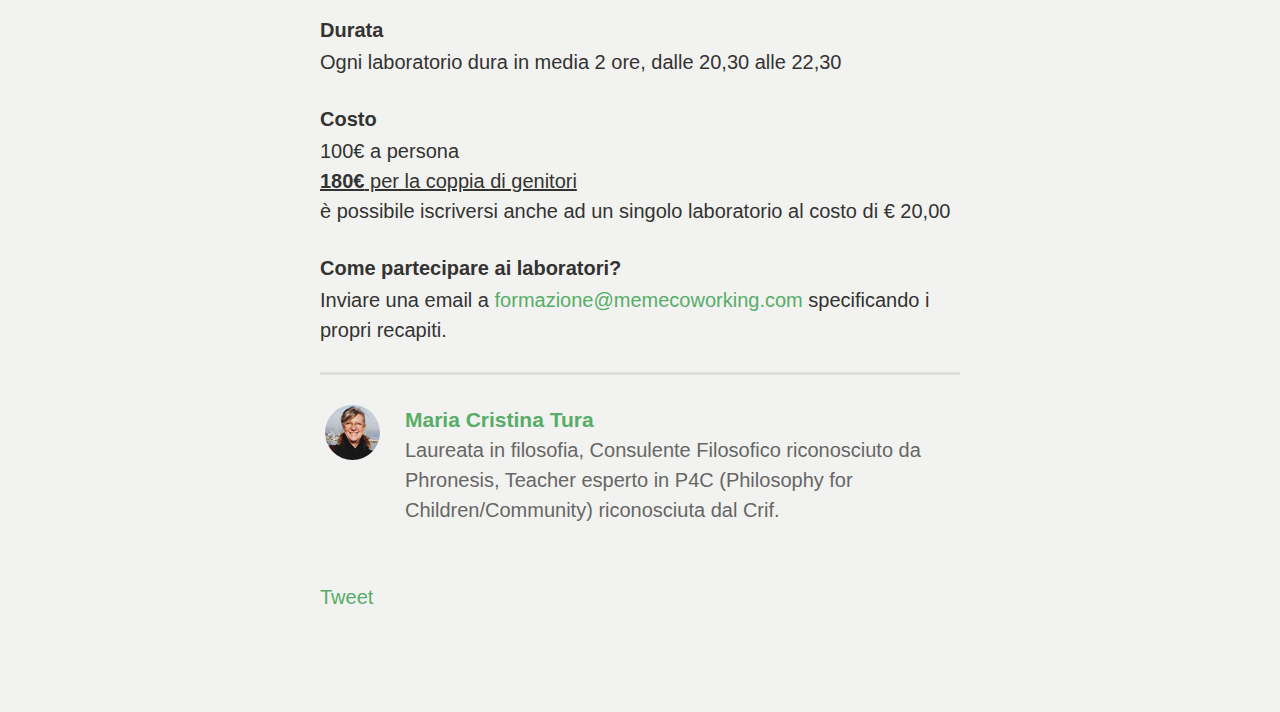
<file: laboratorio-genitori.html>
<!DOCTYPE html>
<html>
<head>
  <meta name="viewport" content="width=device-width; initial-scale=1.0">
  <meta http-equiv="Content-Type" content="text/html; charset=utf-8">
  <title>Laboratorio per genitori - Meme Coworking</title>
  <meta name="description" content="Laboratorio per genitori">
  <link rel="shortcut icon" type="image/x-icon" href="/favicon.ico">
  <link rel="icon" type="image/x-icon" href="/favicon.ico">
  <link rel="stylesheet" type="text/css" href="http://fonts.googleapis.com/css?family=Lato:400,700,400italic">
  <link rel="stylesheet" type="text/css" href="/stylesheets/style.css" />
  <meta property="og:description" content="I laboratori offrono la possibilità di un fattivo scambio di opinioni e la presa di coscienza del proprio ruolo." />
  <meta property="og:image" content="http://memecoworking.com/images/corsi_cristina-150x150.png" />
  <meta property="og:site_name" content="Meme Coworking" />
  <meta property="og:title" content="Laboratorio per genitori" />
  <meta property="og:type" content="article" />
  <meta property="og:url" content="http://memecoworking.com/laboratorio-genitori.html" />
  <!--[if IE]>
    <script src="http://html5shiv.googlecode.com/svn/trunk/html5.js"></script>
  <![endif]-->
  <script type="text/javascript">
  var _gaq = _gaq || [];
  _gaq.push(['_setAccount', 'UA-2935139-22']);
  _gaq.push(['_trackPageview']);

  (function() {
    var ga = document.createElement('script'); ga.type = 'text/javascript'; ga.async = true;
    ga.src = ('https:' == document.location.protocol ? 'https://ssl' : 'http://www') + '.google-analytics.com/ga.js';
    var s = document.getElementsByTagName('script')[0]; s.parentNode.insertBefore(ga, s);
  })();
</script>
</head>

<body class="template-flex-article">
<nav class="site-nav">
  <div class="site-nav-branding">
    <a href="/" class="site-nav-home">Meme Coworking</a>
  </div>
  <ul class="site-menu">
      <li><a href="/postazioni.html">postazioni</a></li>
      <li><a href="/formazione.html" class="current">formazione</a></li>
      <li><a href="/dove-siamo.html">dove siamo</a></li>
      <li><a href="/blog.html">blog</a></li>
      <li><a href="/rassegna-stampa.html">rassegna stampa</a></li>
    </ul>
</nav>
<div class="container" id="container">
  <div id="prerendered" class="screen-content">
    <article class="post-article post-view-mode">
  <section class="post-content">
    <div class="post-field body">
      <h2>Laboratorio per genitori</h2>
      <div class="image-canvas" style="background:url('images/corsi_cristina.jpg')">
        <div class="status green"></div>
      </div>
      <br>
      <h3>A chi è rivolto</h3>
      <p>
        Il laboratorio è rivolto a tutti i genitori e a tutte le altre figure educative (insegnanti, zii, nonni, ecc.) che abbiano a cuore l'armonioso sviluppo dei bambini e degli adolescenti.
In un periodo di veloci cambiamenti sociali e di profonda modificazione nella struttura familiare, i genitori sono spesso lasciati soli nel prendere decisioni educative: i laboratori offrono la possibilità di un fattivo scambio di opinioni e la presa di coscienza del proprio ruolo.
I laboratori sono rivolti ad un ristretto numero di persone (12/15 max) per poter garantire la massima partecipazione.
      </p>
      <br>
      <h3>Programma</h3>
      <p>6 incontri a cadenza settimanale</p>

      <ul class="corsi">
        <li>
          <strong>24 Aprile 2013</strong>
          <p>
            Davvero la donna viene da Venere e l'uomo da Marte?<br/>
            <i>Sulla differenza sessuale</i>
          </p>
        </li>
        <li>
          <strong>8 Maggio 2013</strong>
          <p>
            Quale famiglia vorrei?<br/>
            <i>Sulle relazioni affettive</i>
          </p>
        </li>
        <li>
          <strong>15 Maggio 2013</strong>
          <p>
            Ti voglio bene e ti dico no<br/>
            <i>i "no" che fanno crescere</i>
          </p>
        </li>
        <li>
          <strong>22 Maggio 2013</strong>
          <p>
            Cari Genitori da oggi mi vesto da solo<br/>
            <i>Sull'autonomia</i>
          </p>
        </li>
        <li>
          <strong>29 Maggio 2013</strong>
          <p>
            Gioco, quindi imparo<br/>
            <i>Sulle regole</i>
          </p>
        </li>
        <li>
          <strong>5 Giugno 2013</strong>
          <p>
            televisione...computer...tutti fuori dalla finestra?<br/>
            <i>Sulla positività e negatività dei mezzi di comunicazione</i>
          </p>
        </li>
      </ul>
      <br/>
      <h3>Durata</h3>
      <p>Ogni laboratorio dura in media 2 ore, dalle 20,30 alle 22,30</p>
      <h3>Costo</h3>
      <p>100€ a persona<br/>
      <span style="text-decoration: underline"><strong>180€</strong> per la coppia di genitori</span><br/>
      <span>è possibile iscriversi anche ad un singolo laboratorio al costo di € 20,00</span>
      </p>
      <h3>Come partecipare ai laboratori?</h3>
      <p>Inviare una email a <a href="mailto:formazione@memecoworking.com?subject=Laboratorio+per+genitori">formazione@memecoworking.com</a> specificando i propri recapiti.</p>
      <div class="post-author-card">
        <a class="post-author-image"><img src="/images/cristina.png"></a>
        <div class="post-author-info">
          <a href="http://consulenzafilosofica.tumblr.com/" target="_blank" class="post-author-name">Maria Cristina Tura</a>
          <p>Laureata in filosofia, Consulente Filosofico riconosciuto da Phronesis, Teacher esperto in P4C (Philosophy for Children/Community) riconosciuta dal Crif.
          </p>
        </div>
      </div>
      <a href="https://twitter.com/share" class="twitter-share-button" data-size="large" data-hashtags="memecoworking" data-related="memecoworking">Tweet</a>
  <script>!function(d,s,id){var js,fjs=d.getElementsByTagName(s)[0];if(!d.getElementById(id)){js=d.createElement(s);js.id=id;js.src="//platform.twitter.com/widgets.js";fjs.parentNode.insertBefore(js,fjs);}}(document,"script","twitter-wjs");</script>

  <div id="disqus_thread"></div>
    <script type="text/javascript">
        /* * * CONFIGURATION VARIABLES: EDIT BEFORE PASTING INTO YOUR WEBPAGE * * */
        var disqus_shortname = 'memecoworking'; // required: replace example with your forum shortname

        /* * * DON'T EDIT BELOW THIS LINE * * */
        (function() {
            var dsq = document.createElement('script'); dsq.type = 'text/javascript'; dsq.async = true;
            dsq.src = 'http://' + disqus_shortname + '.disqus.com/embed.js';
            (document.getElementsByTagName('head')[0] || document.getElementsByTagName('body')[0]).appendChild(dsq);
        })();
    </script>
    <noscript>Please enable JavaScript to view the <a href="http://disqus.com/?ref_noscript">comments powered by Disqus.</a></noscript>
</div>
  </section>
</article>
  </div>
</div>
</body>
</html>
</file>
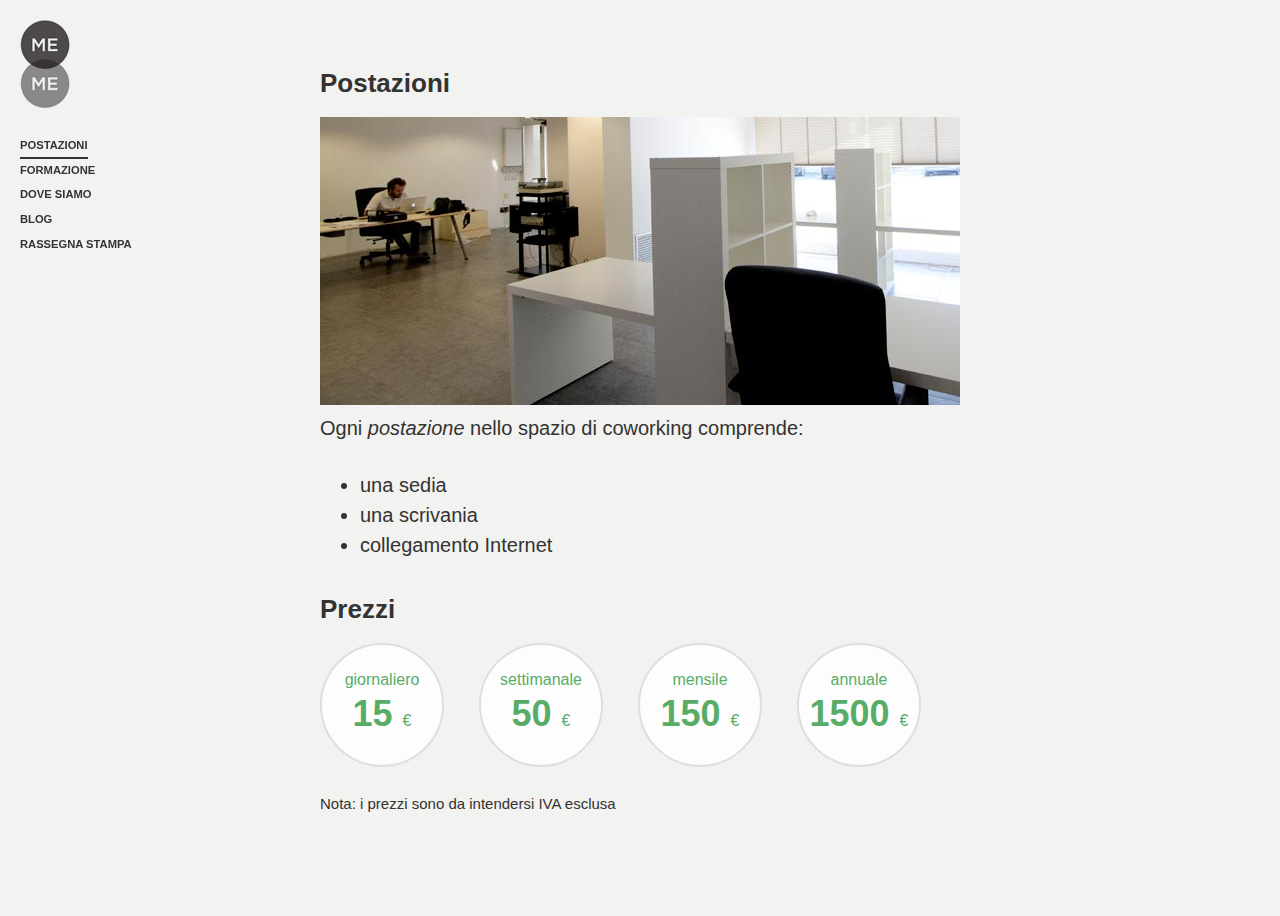
<file: postazioni.html>
<!DOCTYPE html>
<html>
<head>
  <meta name="viewport" content="width=device-width; initial-scale=1.0">
  <meta http-equiv="Content-Type" content="text/html; charset=utf-8">
  <title>Meme Coworking - le postazioni</title>
  <meta name="description" content="Meme Coworking è un coworking space positionato tra Venezia e Treviso che offre postazioni di lavoro economicamente accessibili">
  <link rel="shortcut icon" type="image/x-icon" href="/favicon.ico">
  <link rel="icon" type="image/x-icon" href="/favicon.ico">
  <link rel="stylesheet" type="text/css" href="http://fonts.googleapis.com/css?family=Lato:400,700,400italic">
  <link rel="stylesheet" type="text/css" href="/stylesheets/style.css" />
  <meta property="og:description" content="Meme Coworking &egrave; un coworking space positionato tra Venezia e Treviso che offre postazioni di lavoro economicamente accessibili" />
  <meta property="og:image" content="http://memecoworking.com/images/logo.png" />
  <meta property="og:site_name" content="Meme Coworking" />
  <meta property="og:title" content="Meme Coworking" />
  <meta property="og:type" content="article" />
  <meta property="og:url" content="http://memecoworking.com" />
  <!--[if IE]>
    <script src="http://html5shiv.googlecode.com/svn/trunk/html5.js"></script>
  <![endif]-->
  <script type="text/javascript">
  var _gaq = _gaq || [];
  _gaq.push(['_setAccount', 'UA-2935139-22']);
  _gaq.push(['_trackPageview']);

  (function() {
    var ga = document.createElement('script'); ga.type = 'text/javascript'; ga.async = true;
    ga.src = ('https:' == document.location.protocol ? 'https://ssl' : 'http://www') + '.google-analytics.com/ga.js';
    var s = document.getElementsByTagName('script')[0]; s.parentNode.insertBefore(ga, s);
  })();
</script>
</head>

<body class="template-flex-article">
<nav class="site-nav">
  <div class="site-nav-branding">
    <a href="/" class="site-nav-home">Meme Coworking</a>
  </div>
  <ul class="site-menu">
      <li><a href="/postazioni.html" class="current">postazioni</a></li>
      <li><a href="/formazione.html">formazione</a></li>
      <li><a href="/dove-siamo.html">dove siamo</a></li>
      <li><a href="/blog.html">blog</a></li>
      <li><a href="/rassegna-stampa.html">rassegna stampa</a></li>
    </ul>
</nav>
<div class="container" id="container">
  <div id="prerendered" class="screen-content">
    <article class="post-article post-view-mode">
  <section class="post-content">
    <div class="post-field body">
      <h2>Postazioni</h2>
      <div class="image-canvas">
        <img src="images/postazioni.jpg" />
      </div>
      <p>
        Ogni <em>postazione</em> nello spazio di coworking comprende:
      </p>
      <ul class="factory">
        <li>una sedia</li>
        <li>una scrivania</li>
        <li>collegamento Internet</li>
      </ul>
      <h2>Prezzi</h2>
      <div class="prices-container clearfix">
        <div class="price">
          <div class="type">giornaliero</div>
          <div class="value">15 <small>€</small></div>
        </div>

        <div class="price">
          <div class="type">settimanale</div>
          <div class="value">50 <small>€</small></div>
        </div>

        <div class="price">
          <div class="type">mensile</div>
          <div class="value">150 <small>€</small></div>
        </div>

        <div class="price last">
          <div class="type">annuale</div>
          <div class="value">1500 <small>€</small></div>
        </div>
      </div>
      <p>
        <small>Nota: i prezzi sono da intendersi IVA esclusa</small>
      </p>
  </section>
</article>
  </div>
</div>
</body>
</html>
</file>
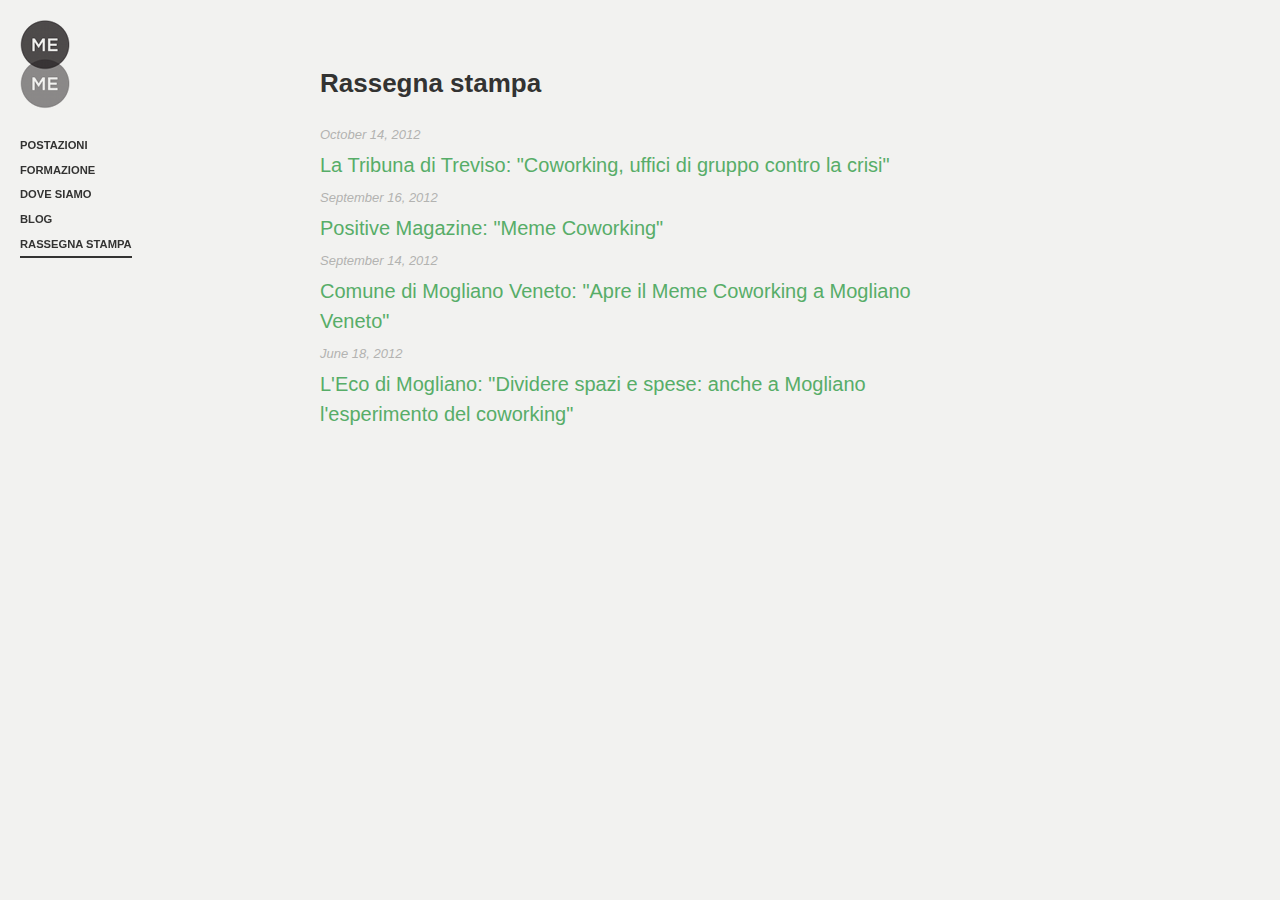
<file: rassegna-stampa.html>
<!DOCTYPE html>
<html>
<head>
  <meta name="viewport" content="width=device-width; initial-scale=1.0">
  <meta http-equiv="Content-Type" content="text/html; charset=utf-8">
  <title>Meme Coworking</title>
  <meta name="description" content="Meme Coworking è un coworking space positionato tra Venezia e Treviso che offre postazioni di lavoro economicamente accessibili">
  <link rel="shortcut icon" type="image/x-icon" href="/favicon.ico">
  <link rel="icon" type="image/x-icon" href="/favicon.ico">
  <link rel="stylesheet" type="text/css" href="http://fonts.googleapis.com/css?family=Lato:400,700,400italic">
  <link rel="stylesheet" type="text/css" href="/stylesheets/style.css" />
  <meta property="og:description" content="Meme Coworking &egrave; un coworking space positionato tra Venezia e Treviso che offre postazioni di lavoro economicamente accessibili" />
  <meta property="og:image" content="http://memecoworking.com/images/logo.png" />
  <meta property="og:site_name" content="Meme Coworking" />
  <meta property="og:title" content="Meme Coworking" />
  <meta property="og:type" content="article" />
  <meta property="og:url" content="http://memecoworking.com" />
  <!--[if IE]>
    <script src="http://html5shiv.googlecode.com/svn/trunk/html5.js"></script>
  <![endif]-->
  <script type="text/javascript">
  var _gaq = _gaq || [];
  _gaq.push(['_setAccount', 'UA-2935139-22']);
  _gaq.push(['_trackPageview']);

  (function() {
    var ga = document.createElement('script'); ga.type = 'text/javascript'; ga.async = true;
    ga.src = ('https:' == document.location.protocol ? 'https://ssl' : 'http://www') + '.google-analytics.com/ga.js';
    var s = document.getElementsByTagName('script')[0]; s.parentNode.insertBefore(ga, s);
  })();
</script>
</head>

<body class="template-flex-article">
<nav class="site-nav">
  <div class="site-nav-branding">
    <a href="/" class="site-nav-home">Meme Coworking</a>
  </div>
  <ul class="site-menu">
      <li><a href="/postazioni.html">postazioni</a></li>
      <li><a href="/formazione.html">formazione</a></li>
      <li><a href="/dove-siamo.html">dove siamo</a></li>
      <li><a href="/blog.html">blog</a></li>
      <li><a href="/rassegna-stampa.html" class="current">rassegna stampa</a></li>
    </ul>
</nav>
<div class="container" id="container">
  <div id="prerendered" class="screen-content">
    <article class="post-article post-view-mode">
  <section class="post-content">
    <div class="post-field body">
      <h2>Rassegna stampa</h2>
<ul>
  
  <li>
    <time class="post-date wf" datetime='2012-10-14'>October 14, 2012</time>
    <br/>
    <a target="_blank" href="http://tribunatreviso.gelocal.it/cronaca/2012/10/14/news/coworking-uffici-di-gruppo-contro-la-crisi-1.5862800">La Tribuna di Treviso: "Coworking, uffici di gruppo contro la crisi"</a>
  </li>
  
  <li>
    <time class="post-date wf" datetime='2012-09-16'>September 16, 2012</time>
    <br/>
    <a target="_blank" href="http://www.positive-magazine.com/culture/meme-coworking/">Positive Magazine: "Meme Coworking"</a>
  </li>
  
  <li>
    <time class="post-date wf" datetime='2012-09-14'>September 14, 2012</time>
    <br/>
    <a target="_blank" href="http://www.comune.mogliano-veneto.tv.it/index.php/component/content/article/1-news-prima-pagina-mogliano/1218-apre-il-meme-coworking-a-mogliano-veneto.html">Comune di Mogliano Veneto: "Apre il Meme Coworking a Mogliano Veneto"</a>
  </li>
  
  <li>
    <time class="post-date wf" datetime='2012-06-18'>June 18, 2012</time>
    <br/>
    <a target="_blank" href="http://ecodimogliano.it/2012/06/dividere-spazi-spese-anche-mogliano-lesperimento-del-co-working/">L'Eco di Mogliano: "Dividere spazi e spese: anche a Mogliano l'esperimento del coworking"</a>
  </li>
  
</ul>

    </div>
  </section>
</article>
  </div>
</div>
</body>
</html>
</file>
<file: stylesheets/style.css>
.clearfix {
  *zoom:1
}
.clearfix:before,.clearfix:after {
  display:table;
  content:""
}
.clearfix:after {
  clear:both
}
.pull-left {
  float:left
}
.pull-right {
  float:right
}
.hide {
  display:none
}
article,aside,details,figcaption,figure,footer,header,hgroup,nav,section,summary {
  display:block
}
audio,canvas,video {
  display:inline-block;
  *display:inline;
  *zoom:1
}
audio:not([controls]) {
  display:none
}
[hidden] {
  display:none
}
html {
  font-size:100%;
  -webkit-text-size-adjust:100%;
  -ms-text-size-adjust:100%
}
button,input,select,textarea {
  font-family:sans-serif
}
body {
  margin:0
}
a:focus {
  outline:thin dotted
}
a:hover,a:active {
  outline:0
}
h1,h2,h3,h4,h5,h6 {
  margin:0
}
abbr[title] {
  border-bottom:1px dotted
}
b,strong {
  font-weight:bold
}
blockquote {
  margin:0
}
dfn {
  font-style:italic
}
mark {
  background:#ff0;
  color:#000
}
p,pre {
  margin:0
}
pre,code,kbd,samp {
  font-family:monospace,serif;
  font-size:1em
}
pre {
  white-space:pre;
  white-space:pre-wrap;
  word-wrap:break-word
}
q {
  quotes:none
}
q:before,q:after {
  content:'';
  content:none
}
small {
  font-size:75%
}
sub,sup {
  font-size:75%;
  line-height:0;
  position:relative;
  vertical-align:baseline
}
sup {
  top:-0.5em
}
sub {
  bottom:-0.25em
}
dl,menu,ol,ul {
  margin:0
}
dd {
  margin:0
}
menu,ol,ul {
  padding:0;
  list-style:none;
  list-style-image:none
}
img {
  -ms-interpolation-mode:bicubic
}
a img {
  border:0
}
svg:not(:root) {
  overflow:hidden
}
figure {
  margin:0
}
form {
  margin:0
}
fieldset {
  border:1px solid #c0c0c0;
  margin:0 2px;
  padding:.35em .625em .75em
}
legend {
  border:0;
  padding:0;
  white-space:normal;
  *margin-left:-7px
}
button,input,select,textarea {
  font-size:100%;
  margin:0;
  vertical-align:baseline;
  *vertical-align:middle
}
button,input {
  line-height:normal
}
button,input[type="button"],input[type="reset"],input[type="submit"] {
  cursor:pointer;
  -webkit-appearance:button;
  *overflow:visible
}
button[disabled],input[disabled] {
  cursor:default
}
input[type="checkbox"],input[type="radio"] {
  -webkit-box-sizing:border-box;
  -moz-box-sizing:border-box;
  box-sizing:border-box;
  padding:0;
  *height:13px;
  *width:13px
}
input[type="search"] {
  -webkit-appearance:textfield;
  -webkit-box-sizing:content-box;
  -moz-box-sizing:content-box;
  box-sizing:content-box
}
input[type="search"]::-webkit-search-decoration,input[type="search"]::-webkit-search-cancel-button {
  -webkit-appearance:none
}
button::-moz-focus-inner,input::-moz-focus-inner {
  border:0;
  padding:0
}
textarea {
  overflow:auto;
  vertical-align:top
}
table {
  border-collapse:collapse;
  border-spacing:0
}
body,html {
  height:100%
}
a {
  text-decoration:none
}
hr {
  border:1px solid #dededc;
}
html,body,.container,.container-surface,.screen-content {
  height:100%
}
::-moz-selection {
  background-color:#e3e3e1
}
::selection {
  background-color:#e3e3e1
}
.site-nav {
  position:fixed;
  top:20px;
  left:20px;
  z-index:600
}
.site-nav-branding a,.site-nav-branding span {
  cursor:pointer;
  display:block;
  width:50px;
  height:89px;
  background-image:url(/images/logo.png)
}
.site-nav-home,.site-nav-home-url {
  text-indent:-9999px
}
.site-menu {
  font-family: Helvetica, arial, sans-serif;
  text-transform: uppercase;
  font-size: 70%;
  line-height: 220%;
}
ul.site-menu{
  padding: 24px 0;
}
.site-menu li a:link, .site-menu li a:visited, .site-menu li a:hover,
ul.breadcrumbs li a:link, ul.breadcrumbs li a:visited, ul.breadcrumbs li a:hover {
  color: #333332 !important;
  font-weight: bold;
  padding-bottom: 6px;
  text-decoration: none !important;
}
.site-menu li a:hover, li a.current, ul.breadcrumbs li a:hover{
  border-bottom: 2px solid;
}
.post-field { 
  clear: both; 
  padding-top: 20px;
}
.post-field ul.corsi {
  padding-left: 24px;
  list-style-type: circle;
}
.image-canvas {
  position: relative;
  overflow: hidden;
  min-height: 288px;
}
.image-canvas img {
  width: 100%
}
.image-info {
  position: absolute;
  padding: 15px;
  width: 100%;
  background: rgba(0,0,0,0.7);
  line-height: 18px;
  bottom: 0;
}
.status {
  width: 60px;
  height: 60px;
  position: absolute;
}
.green {
  background: url('../images/status_green.png');
}
.image-info h4{
  text-transform: uppercase;
  color: #FFFFFF;
}
.image-info span{
  color: #ccc;
  font-size: 13px;
}
@media screen and (min-width:0) and (max-width:925px) {
  .site-nav {
    position:absolute;
    top:10px;
    left:20px;
  }
  .site-nav-branding {
    float: left;
    margin-right: 24px;
  }
  ul.site-menu{
    float: left;
    padding: 6px 0;
  }
  ul.breadcrumbs {
    padding: 44px 0 0 0;
  }
}
.template-flex-article {
  background:#f2f2f0
}
.template-flex-article .post-image img {
  display:block;
  width:100%
}
.template-flex-article .background-size-cover {
  max-width:100%;
  margin-top:0;
  position:relative
}
.template-flex-article .background-size-cover .post-image {
  max-height:537px
}
.template-flex-article .background-size-cover .post-image img {
  width:100%
}
.template-flex-article .background-size-cover .post-image-real {
  position:absolute;
  left:0;
  bottom:0;
  width:100%;
  height:100%;
  background-size:cover;
  background-position:50% 33%
}
.template-flex-article .background-size-cover .cover-edit {
  display:block
}
.template-flex-article .background-size-cover .contain-edit {
  display:none
}
.template-flex-article .background-size-contain .contain-edit {
  display:block
}
.template-flex-article .background-size-contain .cover-edit {
  display:none
}
.template-flex-article .post-content {
  text-rendering:optimizeLegibility;
  -webkit-font-smoothing:antialiased;
  max-width:640px;
  padding:14px 0 70px 0;
  color:#333332;
  margin:0 auto;
  /*font-family:"Lato","Lucida Grande","Lucida Sans Unicode","Lucida Sans",Geneva,Verdana,sans-serif;*/
  font-family: Helvetica, arial, sans-serif;
  font-weight:400;
  font-size:20px;
  line-height:30px
}
.template-flex-article .post-content h1 {
  /*font-family:"Lato","Lucida Grande","Lucida Sans Unicode","Lucida Sans",Geneva,Verdana,sans-serif;*/
  font-family: Helvetica, arial, sans-serif;
  font-weight:700;
  font-size:47px;
  line-height:51px;
  margin: 42px 0 12px 0;
}
.template-flex-article .post-content .body h2 {
  /*font-family:"Lato","Lucida Grande","Lucida Sans Unicode","Lucida Sans",Geneva,Verdana,sans-serif;*/
  font-family: Helvetica, arial, sans-serif;
  font-weight:700;
  font-size:26px;
  line-height:32px;
  margin-bottom:18px;
  margin-top:33px
}
.template-flex-article .post-content .body h3 {
  /*font-family:"Lato","Lucida Grande","Lucida Sans Unicode","Lucida Sans",Geneva,Verdana,sans-serif;*/
  font-family: Helvetica, arial, sans-serif;
  font-weight:700;
  font-size:20px;
  line-height:30px;
  margin-bottom:2px
}
.template-flex-article .post-content .body p {
  /*font-family:"Lato","Lucida Grande","Lucida Sans Unicode","Lucida Sans",Geneva,Verdana,sans-serif;*/
  font-family: Helvetica, arial, sans-serif;
  font-weight:400;
  font-size:20px;
  line-height:30px;
  margin-bottom:27px
}
.template-flex-article .post-content .body blockquote {
  /*font-family:"Lato","Lucida Grande","Lucida Sans Unicode","Lucida Sans",Geneva,Verdana,sans-serif;*/
  font-family: Helvetica, arial, sans-serif;
  font-weight:400;
  font-style:italic;
  font-size:20px;
  line-height:30px;
  border-left:5px solid #57ad68;
  padding-left:20px;
  margin:0 0 27px -25px
}
.template-flex-article .post-content .body pre {
  font-family:monospace;
  font-size:20px;
  line-height:30px;
  border-left:5px solid #57ad68;
  padding-left:20px;
  margin:0 0 27px -25px
}
.template-flex-article .post-content .body a {
  color:#57ad68;
  text-decoration:none
}
.template-flex-article .post-content .body a:hover {
  text-decoration:underline
}
.template-flex-article .post-footer .title {
  /*font-family:"Lato","Lucida Grande","Lucida Sans Unicode","Lucida Sans",Geneva,Verdana,sans-serif;*/
  font-family: Helvetica, arial, sans-serif;
  font-weight:700;
  font-size:11px;
  line-height:11px;
  color:#b3b3b1;
  text-transform:uppercase;
  margin:20px 0 18px
}
.template-flex-article .actions-and-date {
  overflow:hidden;
  margin-bottom:20px
}
.template-flex-article .actions-and-date .btn-set {
  float:left
}
.template-flex-article .actions-and-date .icon-add {
  width:13px;
  height:13px;
  margin-top:1px
}
.template-flex-article .actions-and-date .post-date {
  /*font-family:"Lato","Lucida Grande","Lucida Sans Unicode","Lucida Sans",Geneva,Verdana,sans-serif;*/
  font-weight:400;
  font-style:italic;
  font-size:13px;
  color:#b3b3b1;
  float:right;
  margin-top:14px
}
.template-flex-article .post-date {
  /*font-family:"Lato","Lucida Grande","Lucida Sans Unicode","Lucida Sans",Geneva,Verdana,sans-serif;*/
  font-weight:400;
  font-style:italic;
  font-size:13px;
  color:#b3b3b1;
  margin-top:14px
}
.template-flex-article .actions-and-date .post-date.post-date-edited:after {
  content:" ";
  width:13px;
  height:13px;
  display:inline-block;
  vertical-align:-2px;
  margin-left:2px;
  filter:alpha(opacity=50);
  -khtml-opacity:.5;
  -moz-opacity:.5;
  opacity:.5
}
.template-flex-article .actions-and-date .post-date.post-date-edited:hover:after {
  filter:alpha(opacity=100);
  -khtml-opacity:1;
  -moz-opacity:1;
  opacity:1
}
.template-flex-article .other-collections {
  overflow:hidden;
  border-top:1px solid #dededc;
  padding-bottom:15px
}
.template-flex-article .other-collections a {
  color:#57ad68
}
.template-flex-article .other-collections a:hover {
  color:#458c53
}
.template-flex-article .other-collections-list {
  margin-top:-7px
}
.template-flex-article .other-collections-item {
  /*font-family:"Lato","Lucida Grande","Lucida Sans Unicode","Lucida Sans",Geneva,Verdana,sans-serif;*/
  font-family: Helvetica, arial, sans-serif;
  font-weight:400;
  float:left;
  font-size:16px;
  line-height:30px;
  color:#666665;
  margin-right:25px
}
.template-flex-article .post-author-card {
  border-top:3px solid #dededc;
  padding:30px 5px;
  overflow:hidden
}
.template-flex-article .post-author-image {
  float:left;
  width:55px;
  height:55px;
  -webkit-border-radius:55px;
  -moz-border-radius:55px;
  border-radius:55px;
  margin-right:25px;
  overflow:hidden
}
.template-flex-article .post-author-info {
  margin-left:80px
}
.template-flex-article .post-author-info p {
  /*font-family:"Lato","Lucida Grande","Lucida Sans Unicode","Lucida Sans",Geneva,Verdana,sans-serif;*/
  font-weight:400;
  font-size:16px;
  line-height:24px;
  color:#666665
}
.template-flex-article .post-author-info a {
  color:#57ad68
}
.template-flex-article .post-author-info a:hover {
  color:#458c53
}
.template-flex-article .post-author-name {
  /*font-family:"Lato","Lucida Grande","Lucida Sans Unicode","Lucida Sans",Geneva,Verdana,sans-serif;*/
  font-weight:700;
  font-size:21px;
  color:#333332
}
.template-flex-article.site-nav-has-metabar .post-article {
  padding-top:55px
}
.template-flex-article.post-edit-mode .caption {
  display:none
}
@media screen and (min-width:0) and (max-width:925px) {
  .template-flex-article .site-nav-branding {
    filter:alpha(opacity=100);
    -khtml-opacity:1;
    -moz-opacity:1;
    opacity:1
  }
  .template-flex-article .metabar {
    position:absolute
  }
  .template-flex-article .post-image img {
    height:auto
  }
  .template-flex-article .background-size-cover {
    max-width:100%
  }
  .template-flex-article .post-content {
    padding:110px 20px 50px
  }
  .template-flex-article .post-content h1 {
    font-size:36px;
    line-height:40px;
    margin-bottom:20px
  }
  .template-flex-article .post-content .body p {
    font-size:18px;
    line-height:28px
  }
  .template-flex-article .post-content .body blockquote {
    font-size:18px;
    line-height:28px
  }
  .template-flex-article .actions-and-date .btn-set {
    float:none
  }
  .template-flex-article .actions-and-date .post-date {
    float:none;
    display:inline-block;
    margin-top:40px
  }
  .template-flex-article .post-author-card {
    padding:20px 0
  }
  .template-flex-article .post-author-image {
    margin-right:15px
  }
  .template-flex-article .post-author-info {
    margin-left:0
  }
  .template-flex-article .post-author-info p {
    float:left;
    clear:left;
    margin-top:15px
  }
  .template-flex-article .post-author-name {
    margin-top:17px;
    float:left;
    font-size:18px
  }
  .template-flex-article .other-collections-item {
    float:none
  }
  .template-flex-article .similar-post-title {
    display:block;
    float:none;
    max-width:100%;
    white-space:nowrap;
    overflow:hidden;
    text-overflow:ellipsis;
    font-size:16px;
    line-height:16px
  }
  .template-flex-article .similar-post-author {
    float:none;
    font-size:14px
  }
}
.post-content p img {
  display:block;
  max-width:640px;
  width:100%;
  height:auto;
  margin:auto;
  -webkit-box-sizing:border-box;
  -moz-box-sizing:border-box;
  box-sizing:border-box
}
ul.factory {
  display: block;
  list-style-type: disc;
  margin: 1em 0;
  margin-bottom: 27px;
  padding-left: 40px;
}
ul.factory li {
  display: list-item;
}
.prices-container {
  margin-bottom: 20px
}
.price {
  float:left;
  background-color:#FDFDFD;
  -webkit-border-radius:120px;
  -moz-border-radius:120px;
  border-radius:120px;
  border:2px solid #dededc;
  width:120px;
  height:120px;
  text-align:center;
  margin-right:35px;
}
.price.last {
  margin-right:0;
}
.price .type,
.price .value {
  color:#57AD68;
}
.price .type {
  margin-top:20px;
  margin-bottom:4px;
  font-size:16px;
}
.price .value {
  font-size:36px;
  font-weight:700;
}
.price .value small {
  font-size:16px;
  font-weight:normal;
}
@media screen and (min-width:0) and (max-width:925px) {
  .price {
    margin:10px 8px;
  }
}
iframe.map {
  border:2px solid #dededc;
}
#disqus_thread {
  margin-top:30px;
}
</file>
